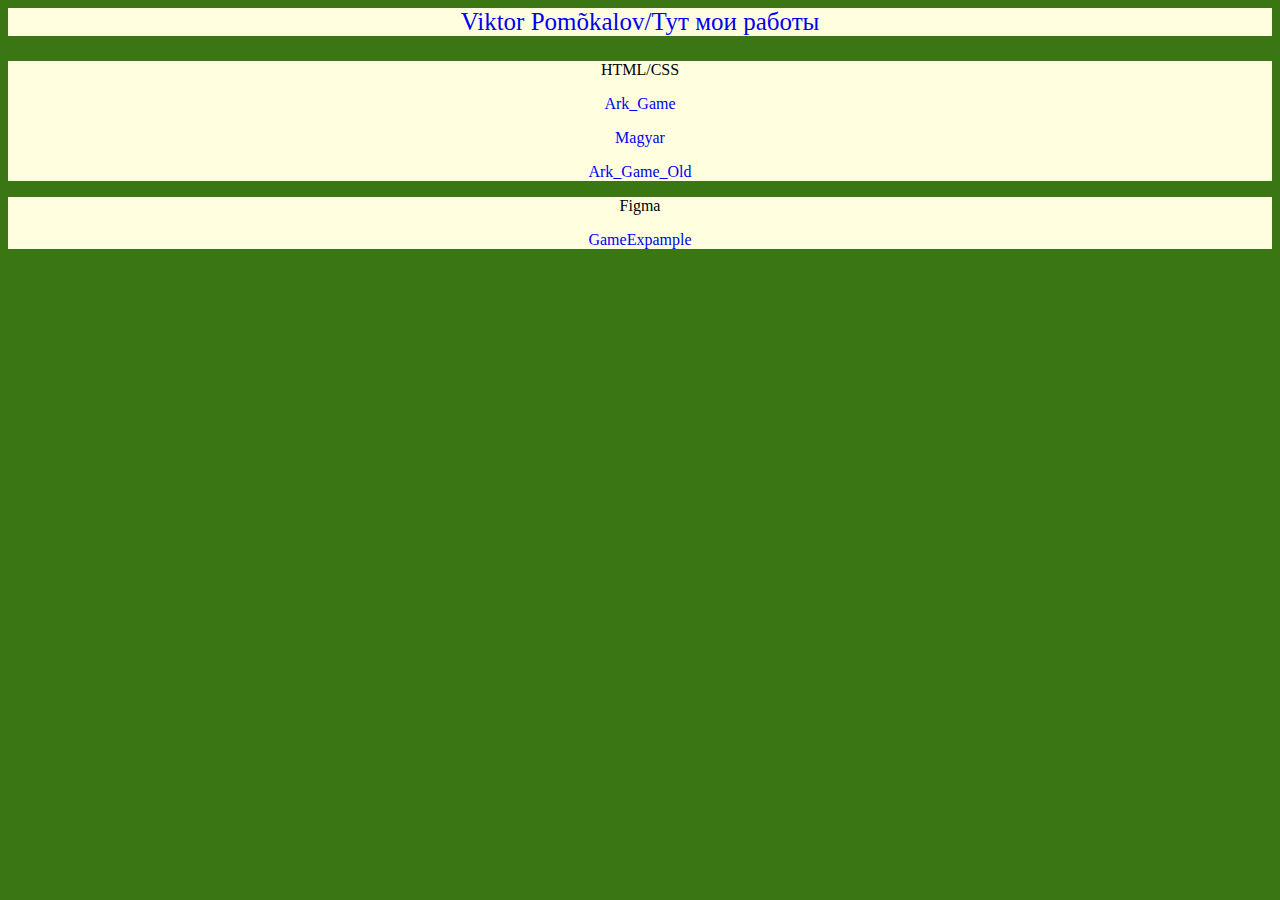
<file: index.html>
<html>
	<head>
		<meta charset="utf-8">
		<link rel="stylesheet" href="test.css">
		<style>
			body {
				background: #fff url(img/background.jpg);
			}
		</style>
	</head>
	<body>
		<div class="test1">
			<a href="#"><p>Viktor Pomõkalov/Тут мои работы</p></a>
		</div>
		<div class="test2">HTML/CSS
			<p><a href="works_HTML/Ark_Game_Updated/index.html" target="_blank">Ark_Game</a></p>
			<p><a href="works_HTML/MySite/index.html" target="_blank">Magyar</a></p>
			<p><a href="works_HTML/Canvas_Game/index.html" target="_blank">Ark_Game_Old</a></p>
		</div>
		<div class="test3">Figma
			<p><a href="https://www.figma.com/file/4fL82FCKaeko9okTUyUUwT/Viktor_Pom%C3%B5kalov_SPTVR19?node-id=0%3A1" target="_blank">GameExpample</a></p>
		</div>
	</body>

</html>
</file>
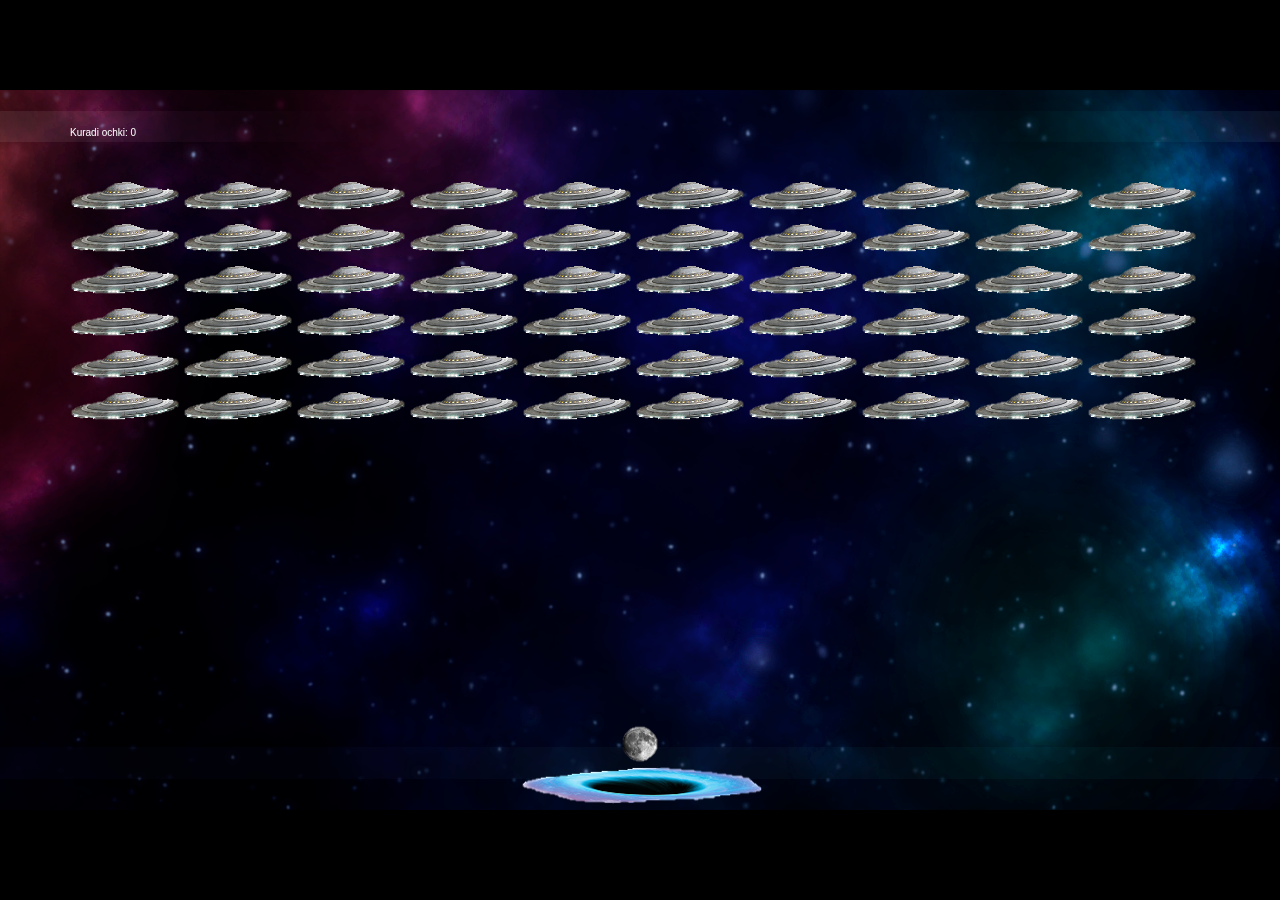
<file: works_HTML/Ark_Game_Updated/index.html>
<!DOCTYPE html>
<html>
<head>
<title>HTML5 Arcanoid</title>
<meta charset="utf-8">
<style>
body {
	background-color: #000;
	vertical-align: middle;
	margin: 0;
	padding: 0;
}
canvas {
	width: 100%;
		position:absolute;
		top:50%;
		left:50%;
		transform: translate(-50%, -50%);
		-o-transform: translate(-50%, -50%);
		-ms-transform: translate(-50%, -50%);
		-moz-transform: translate(-50%, -50%);
		-webkit-transform:	translate(-50%, -50%);
}
</style>
</head>
<body>
<canvas id="mycanvas"></canvas>
<script src="assets/scripts/game.js" type="text/javascript"></script>
<script src="assets/scripts/ball.js" type="text/javascript"></script>
<script src="assets/scripts/platform.js" type="text/javascript"></script>
</body>
</html>
</file>
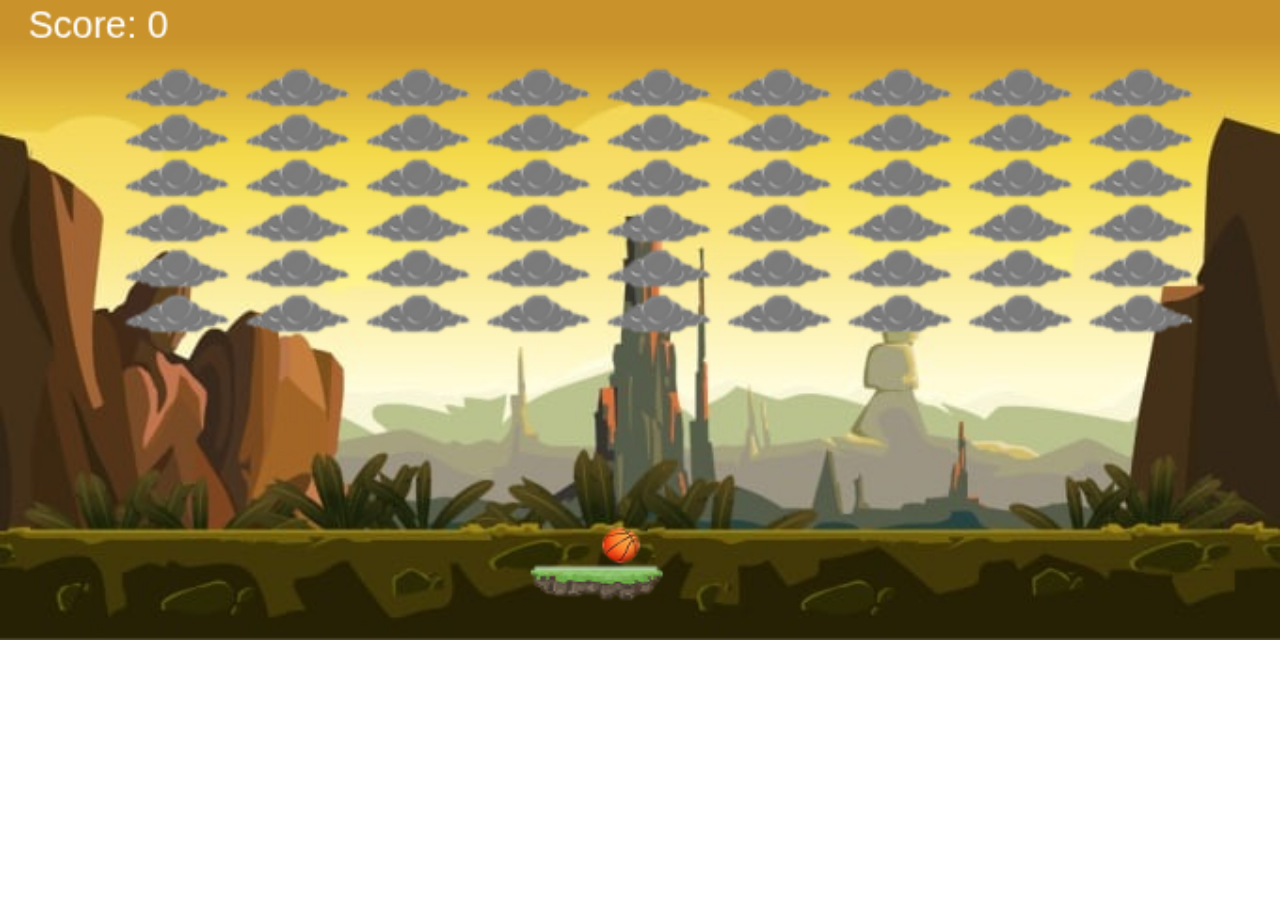
<file: works_HTML/Canvas_Game/index.html>
<!DOCTYPE html>
<html>
<head>
<title>HTML5 Arkanoid</title>
<style>
body {
	padding: 0;
	margin: 0;
}
canvas {
	width: 100%;
}
</style>
</head>
<body>
<canvas id="mycanvas" width="680" height="340" ></canvas>
<script src="game1.js" type="text/javascript"></script>
</body>
</html>
</file>
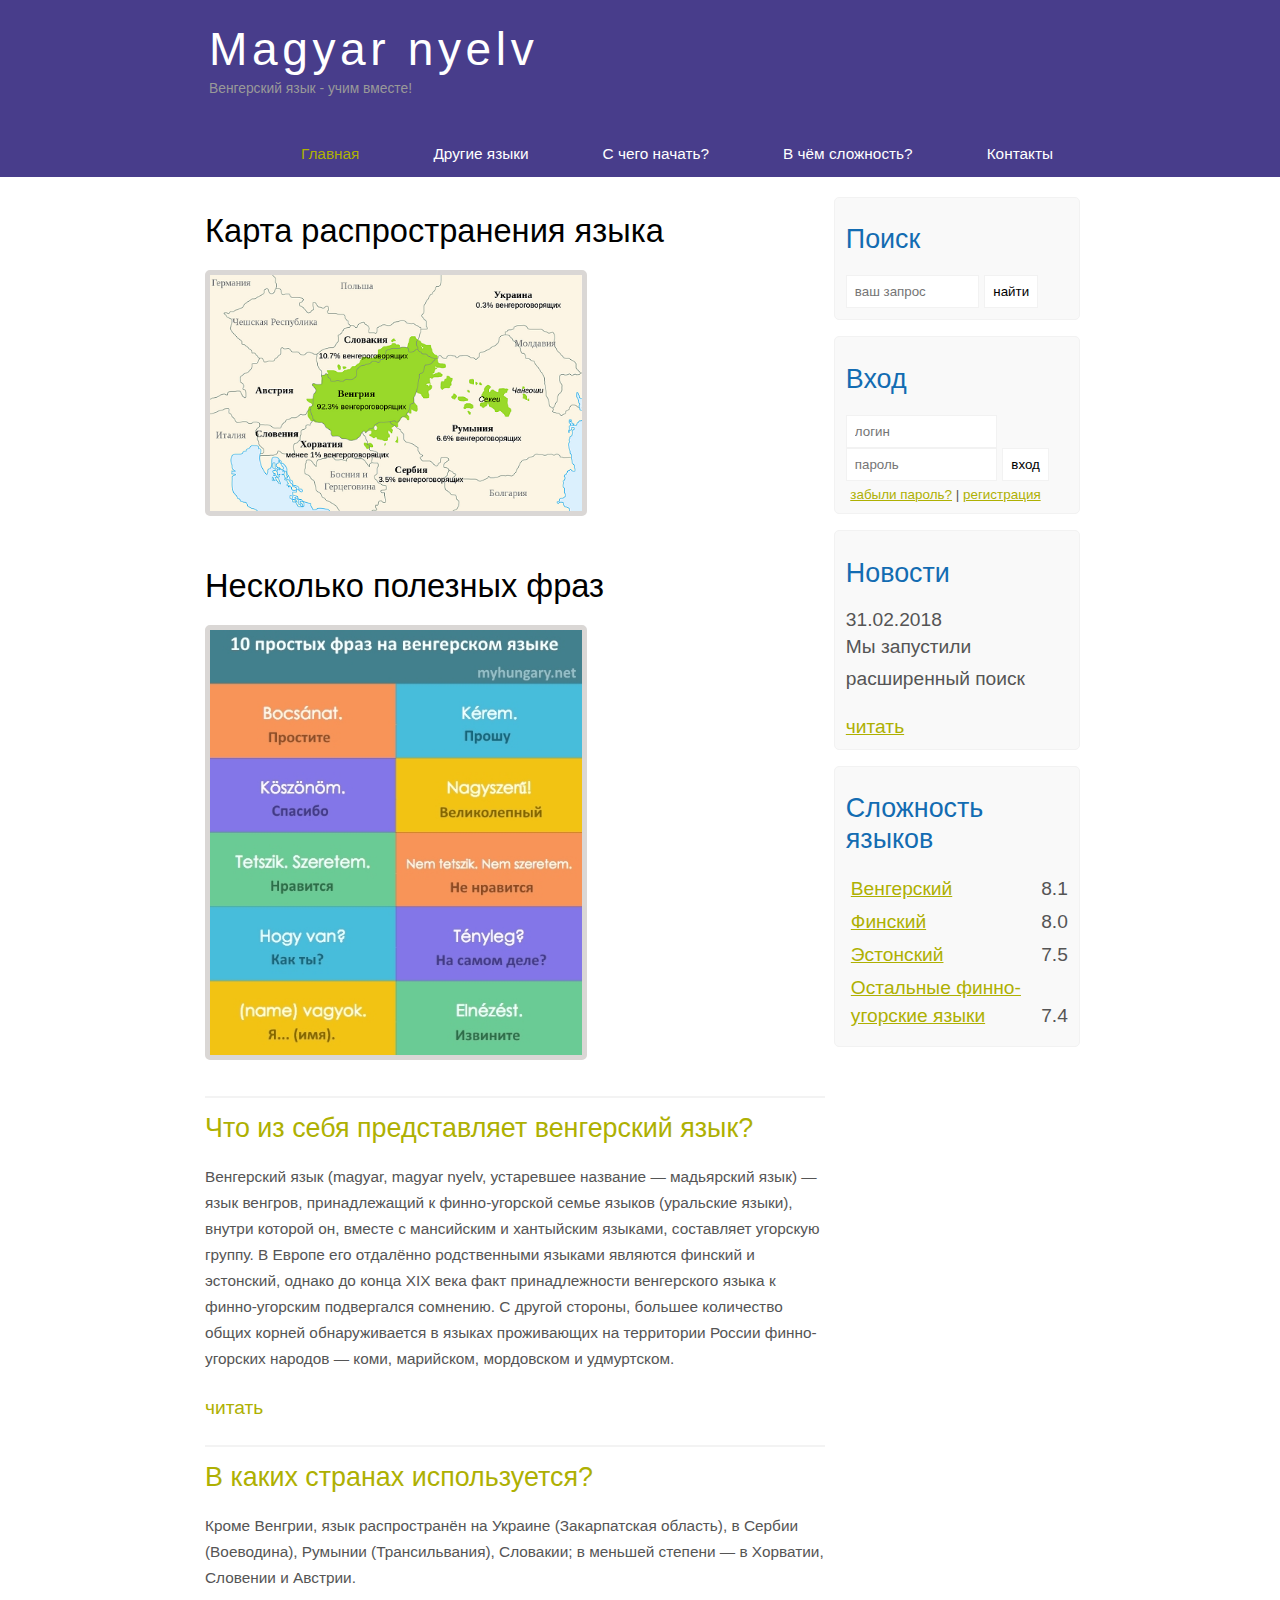
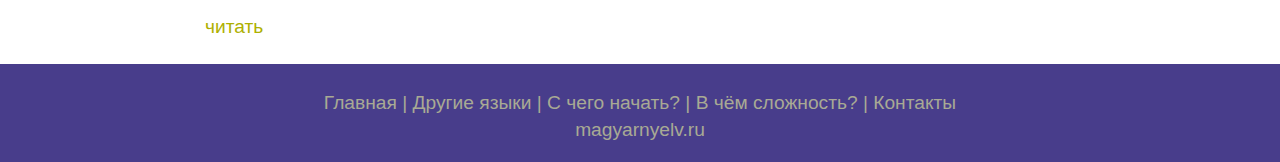
<file: works_HTML/MySite/index.html>
<!DOCTYPE html>
<html lang="en">
<head>
	<meta charset="UTF-8">
	<title>Главная страница</title>
	<meta name="description" content="КиноБаза - это портал о кино" />
	<meta name="keywords" content="фильмы, фильмы онлайн, hd" />
	<link rel="stylesheet" href="assets/css/style.css">
	<link rel="icon" href="assets/img/img.png" type="image/x-icon" />
</head>
<body>
	<main>
		<header>
			<div class="logo">
				<div class="logo_text">
					<h1><a href="index.html">Magyar nyelv</a></h1>
					<h2>Венгерский язык - учим вместе!</h2>
				</div>
			</div> 
			<nav class="menubar">
				<ul class="menu">
					<li class="selected"><a href="index.html">Главная</a></li>
					<li><a href="films.html">Другие языки</a></li>
					<li><a href="#">С чего начать?</a></li>
					<li><a href="rating.html">В чём сложность?</a></li>
					<li><a href="contact.html">Контакты</a></li>
				</ul>
			</nav>
		</header>
		<div class="site_content">
			<aside class="sidebar_container">
				<div class="sidebar">
					<h2>Поиск</h2>
					<form method="post" action="#" id="search_form">
						<input type="search" name="search_field" placeholder="ваш запрос" />
						<input type="submit" class="btn" value="найти" />
					</form>
				</div>
				<div class="sidebar">
					<h2>Вход</h2>
					<form method="post" action="#" id="login">
						<input type="text" name="login_field" placeholder="логин" />
						<input type="password" name="password_field" placeholder="пароль" />
						<input type="submit" class="btn" value="вход" />
						<div class="lables_passreg_text">
							<span><a href="#">забыли пароль?</a></span> | <span><a href="#">регистрация</a></span>
				</div>
			</form>
		</div>
				<div class="sidebar">
					<h2>Новости</h2>
					<span>31.02.2018</span>
					<p>Мы запустили расширенный поиск</p>
					<a href="#">читать</a>
				</div>
				<div class="sidebar">
						<h2>Сложность языков</h2>
					<ul>
						<li><a href="show.html">Венгерский</a><span class="rating_sidebar">8.1</span></li>
						<li><a href="show2.html">Финский</a><span class="rating_sidebar">8.0</span></li>
						<li><a href="show3.html">Эстонский</a><span class="rating_sidebar">7.5</span></li>
						<li><a href="show4.html">Остальные финно-угорские языки</a><span class="rating_sidebar">7.4</span></li>					
					</ul>
				</div>
			</aside>
			<content>

				<h1>Карта распространения языка</h1>
				<div class="films_block">
					<a href="show5.html"><img src="assets/img/hungarian.png"></a>
					<!-- 	<a href="show3.html"><img src="assets/img/1.png"></a>
						<a href="show.html"><img src="assets/img/2.png"></a>
						<a href="show4.html"><img src="assets/img/3.png"></a> -->
				</div>

				<h1>Несколько полезных фраз</h1>
				<div class="films_block">
					<a href="#"><img src="assets/img/phrases.png"></a>
<!-- 					<a href="#"><img src="assets/img/silicon.png"></a>
					<a href="#"><img src="assets/img/breakingbad.png"></a>
					<a href="#"><img src="assets/img/xfiles.png"></a> -->
				</div>
				<div class="posts">
					
					<hr>
					<h2><a href="#">Что из себя представляет венгерский язык?</a></h2>
					<div class="posts_content">
						<p>
							Венгерский язык (magyar, magyar nyelv, устаревшее название — мадьярский язык) — язык венгров, принадлежащий к финно-угорской семье языков (уральские языки), внутри которой он, вместе с мансийским и хантыйским языками, составляет угорскую группу. В Европе его отдалённо родственными языками являются финский и эстонский, однако до конца XIX века факт принадлежности венгерского языка к финно-угорским подвергался сомнению. С другой стороны, большее количество общих корней обнаруживается в языках проживающих на территории России финно-угорских народов — коми, марийском, мордовском и удмуртском.
						</p> 
					</div>
					<p><a href="#">читать</a></p>

					<hr>
					<h2><a href="#">В каких странах используется?</a></h2>
					<div class="posts_content">
						<p>
							Кроме Венгрии, язык распространён на Украине (Закарпатская область), в Сербии (Воеводина), Румынии (Трансильвания), Словакии; в меньшей степени — в Хорватии, Словении и Австрии.
						</p>
					</div>
					<p><a href="#">читать</a></p>
				</div>
			</content>
		</div>
		<footer>
			<nav>
				<a href="index.html">Главная</a> |
				<a href="films.html">Другие языки</a> |
				<a href="#">С чего начать?</a> |
				<a href="rating.html">В чём сложность?</a> |
				<a href="contact.html">Контакты</a>
			</nav>
			<p>magyarnyelv.ru</p>
		</footer>
	</main>
</body>
</html>
</file>
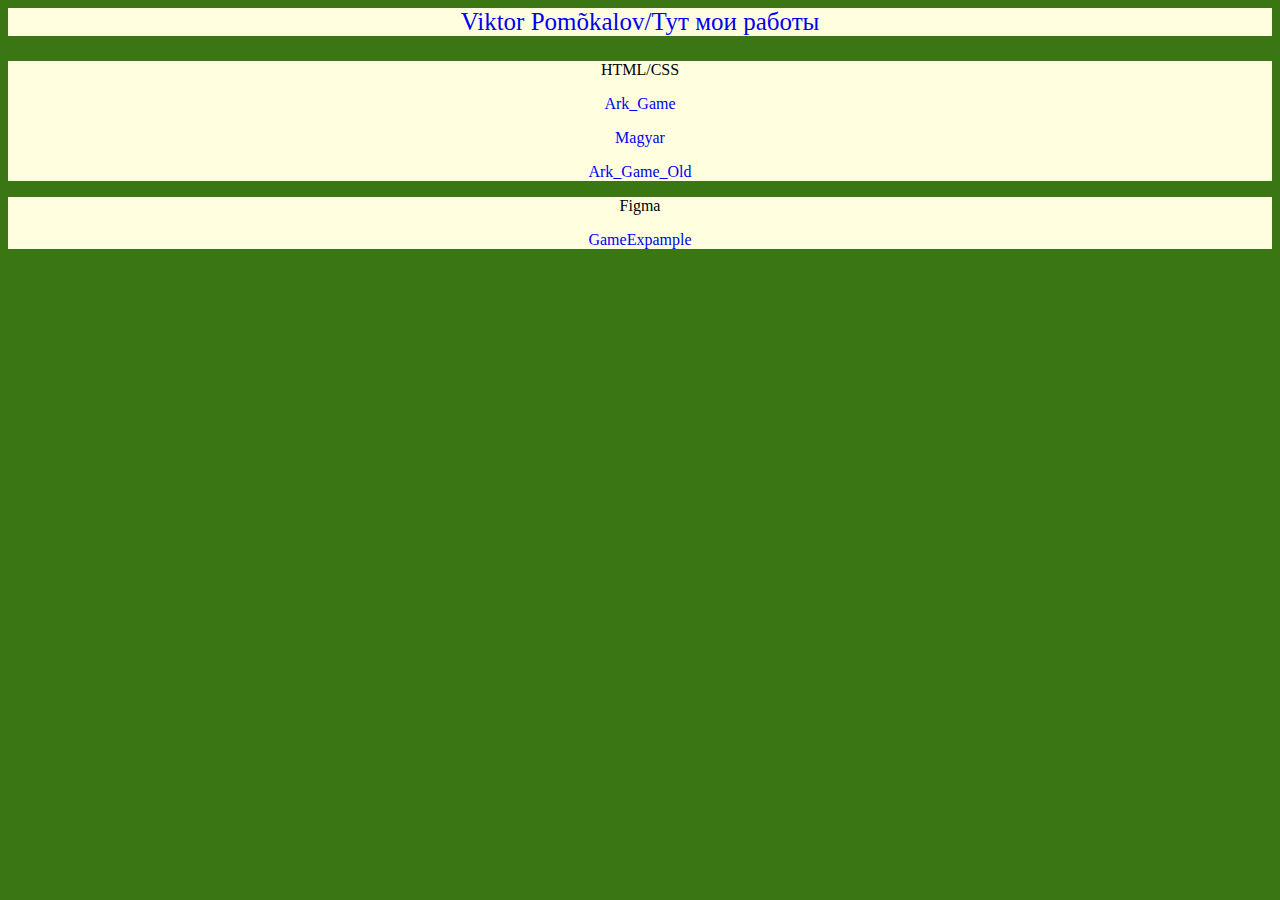
<file: test.html>
<html>
	<head>
		<meta charset="utf-8">
		<link rel="stylesheet" href="test.css">
		<style>
			body {
				background: #fff url(img/background.jpg);
			}
		</style>
	</head>
	<body>
		<div class="test1">
			<a href="#"><p>Viktor Pomõkalov/Тут мои работы</p></a>
		</div>
		<div class="test2">HTML/CSS
			<p><a href="file:///D:/SPTVR19%20Viktor_Pom%C3%B5kalov/HTML_CSS/Ark_Game_Updated/index.html" target="_blank">Ark_Game</a></p>
			<p><a href="file:///D:/SPTVR19%20Viktor_Pom%C3%B5kalov/HTML_CSS/MySite/index.html" target="_blank">Magyar</a></p>
			<p><a href="file:///D:/SPTVR19%20Viktor_Pom%C3%B5kalov/HTML_CSS/Canvas_Game/index.html" target="_blank">Ark_Game_Old</a></p>
		</div>
		<div class="test3">Figma
			<p><a href="https://www.figma.com/file/4fL82FCKaeko9okTUyUUwT/Viktor_Pom%C3%B5kalov_SPTVR19?node-id=0%3A1" target="_blank">GameExpample</a></p>
		</div>
	</body>

</html>
</file>
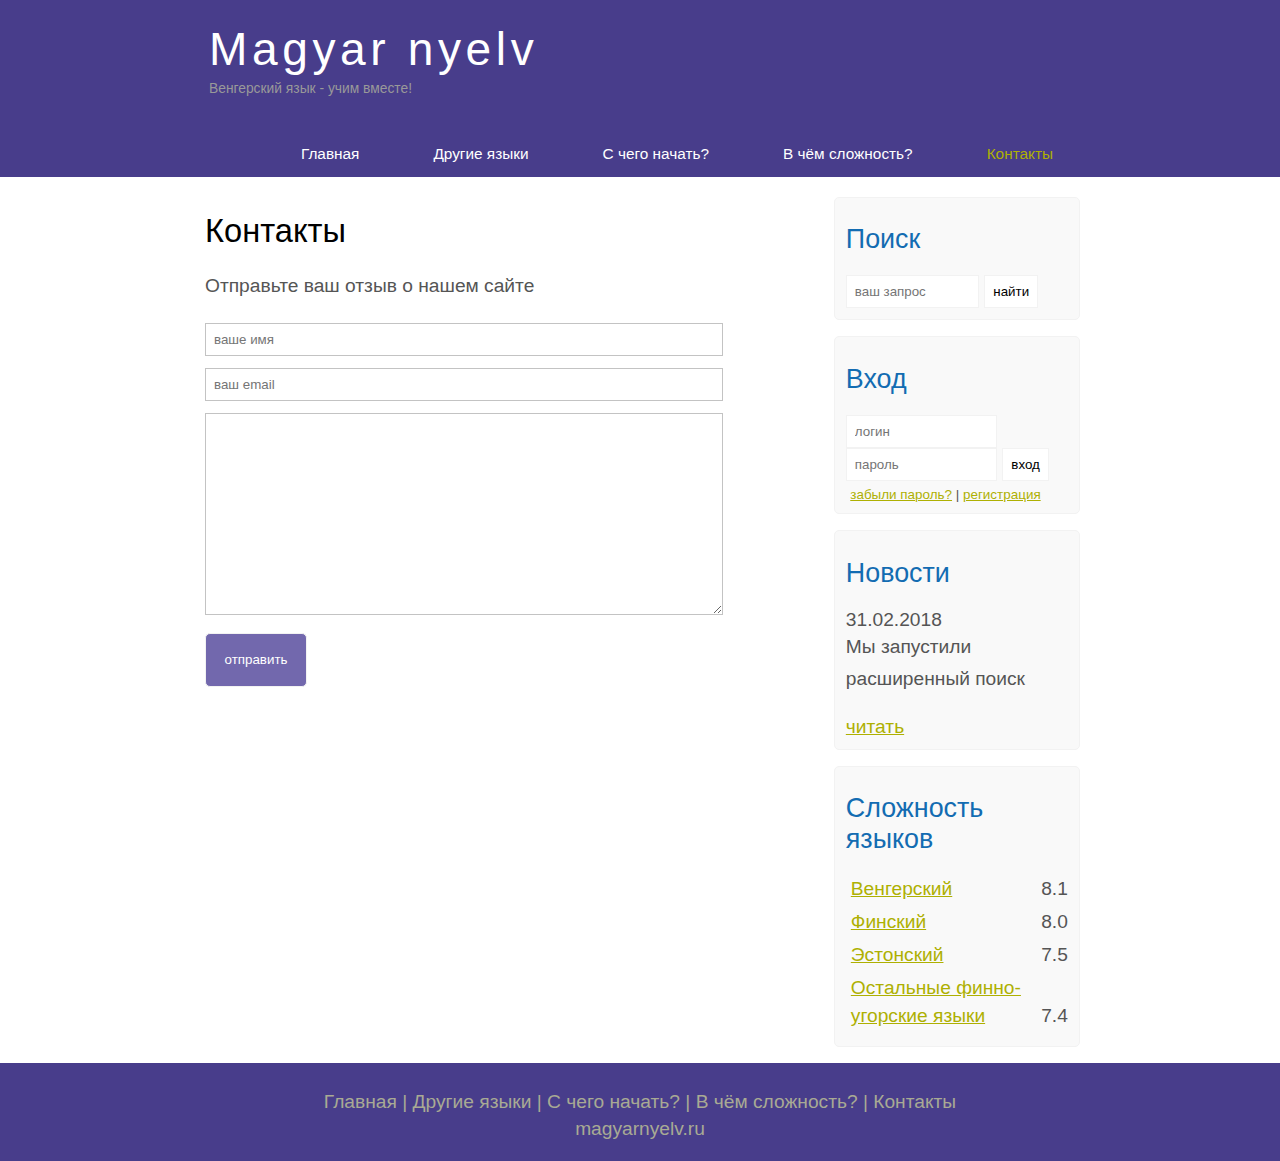
<file: works_HTML/MySite/contact.html>
<!DOCTYPE html>
<html lang="en">
<head>
	<meta charset="UTF-8">
	<title>Контакты</title>
	<meta name="description" content="Кинобаза - это портал о кино" />
	<meta name="keywords" content="фильмы, фильмы онлайн, hd" />
	<link rel="stylesheet" href="assets/css/style.css">
	<link rel="icon" href="assets/img/images.png" type="image/x-icon" />
</head>
<body>
	<main>
		<header>
			<div class="logo">
				<div class="logo_text">
					<h1><a href="index.html">Magyar nyelv</a></h1>
					<h2>Венгерский язык - учим вместе!</h2>
				</div>
			</div>

			<nav class="menubar">
				<ul class="menu">
					<li><a href="index.html">Главная</a></li>
					<li><a href="films.html">Другие языки</a></li>
					<li><a href="#">С чего начать?</a></li>
					<li><a href="rating.html">В чём сложность?</a></li>
					<li class="selected"><a href="contact.html">Контакты</a></li>
				</ul>
			</nav>
		</header>

		<div class="site_content">
			<aside class="sidebar_container">
				<div class="sidebar">
					<h2>Поиск</h2>
					<form method="post" action="#" id="search_form" >
						<input type="search" name="search_field" placeholder="ваш запрос" />
						<input type="submit" class="btn" value="найти" />
					</form>
				</div>
				<div class="sidebar">
					<h2>Вход</h2>
					<form method="post" action="#" id=login>
						<input type="text" name="login_field" placeholder="логин" />
						<input type="password" name="password_field" placeholder="пароль" />
						<input type="submit" class="btn" value="вход" />
						<div class="lables_passreg_text">
							<span><a href="#">забыли пароль?</a></span> | <span><a href="#">регистрация</a></span>
						</div>
					</form>
				</div>

				<div class="sidebar">
					<h2>Новости</h2>
					<span>31.02.2018</span>
					<p>Мы запустили расширенный поиск</p>
					<a href="#">читать</a>
				</div>

				<div class="sidebar">
						<h2>Сложность языков</h2>
					<ul>
						<li><a href="show.html">Венгерский</a><span class="rating_sidebar">8.1</span></li>
						<li><a href="show2.html">Финский</a><span class="rating_sidebar">8.0</span></li>
						<li><a href="show3.html">Эстонский</a><span class="rating_sidebar">7.5</span></li>
						<li><a href="show4.html">Остальные финно-угорские языки</a><span class="rating_sidebar">7.4</span></li>
					</ul>
				</div>
			</aside>

			<content>
				<h1>Контакты</h1>
				<p>Отправьте ваш отзыв о нашем сайте</p>
				<div class="send send_contact">
					<form method="post" action="#" id="contact">
						<input type="text" name="review_name" placeholder="ваше имя">
						<input type="text" name="review_email" placeholder="ваш email">
						<textarea name="review_text"></textarea>
						<input class="btn" type="submit" value="отправить">
					</form>
				</div>
			</content>
		</div>

		<footer>
			<nav>
				<a href="index.html">Главная</a> |
				<a href="films.html">Другие языки</a> |
				<a href="#">С чего начать?</a> |
				<a href="rating.html">В чём сложность?</a> |
				<a href="contact.html">Контакты</a>
			</nav>
			<p>magyarnyelv.ru</p>
		</footer>
	</main>
</body>
</html>
</file>
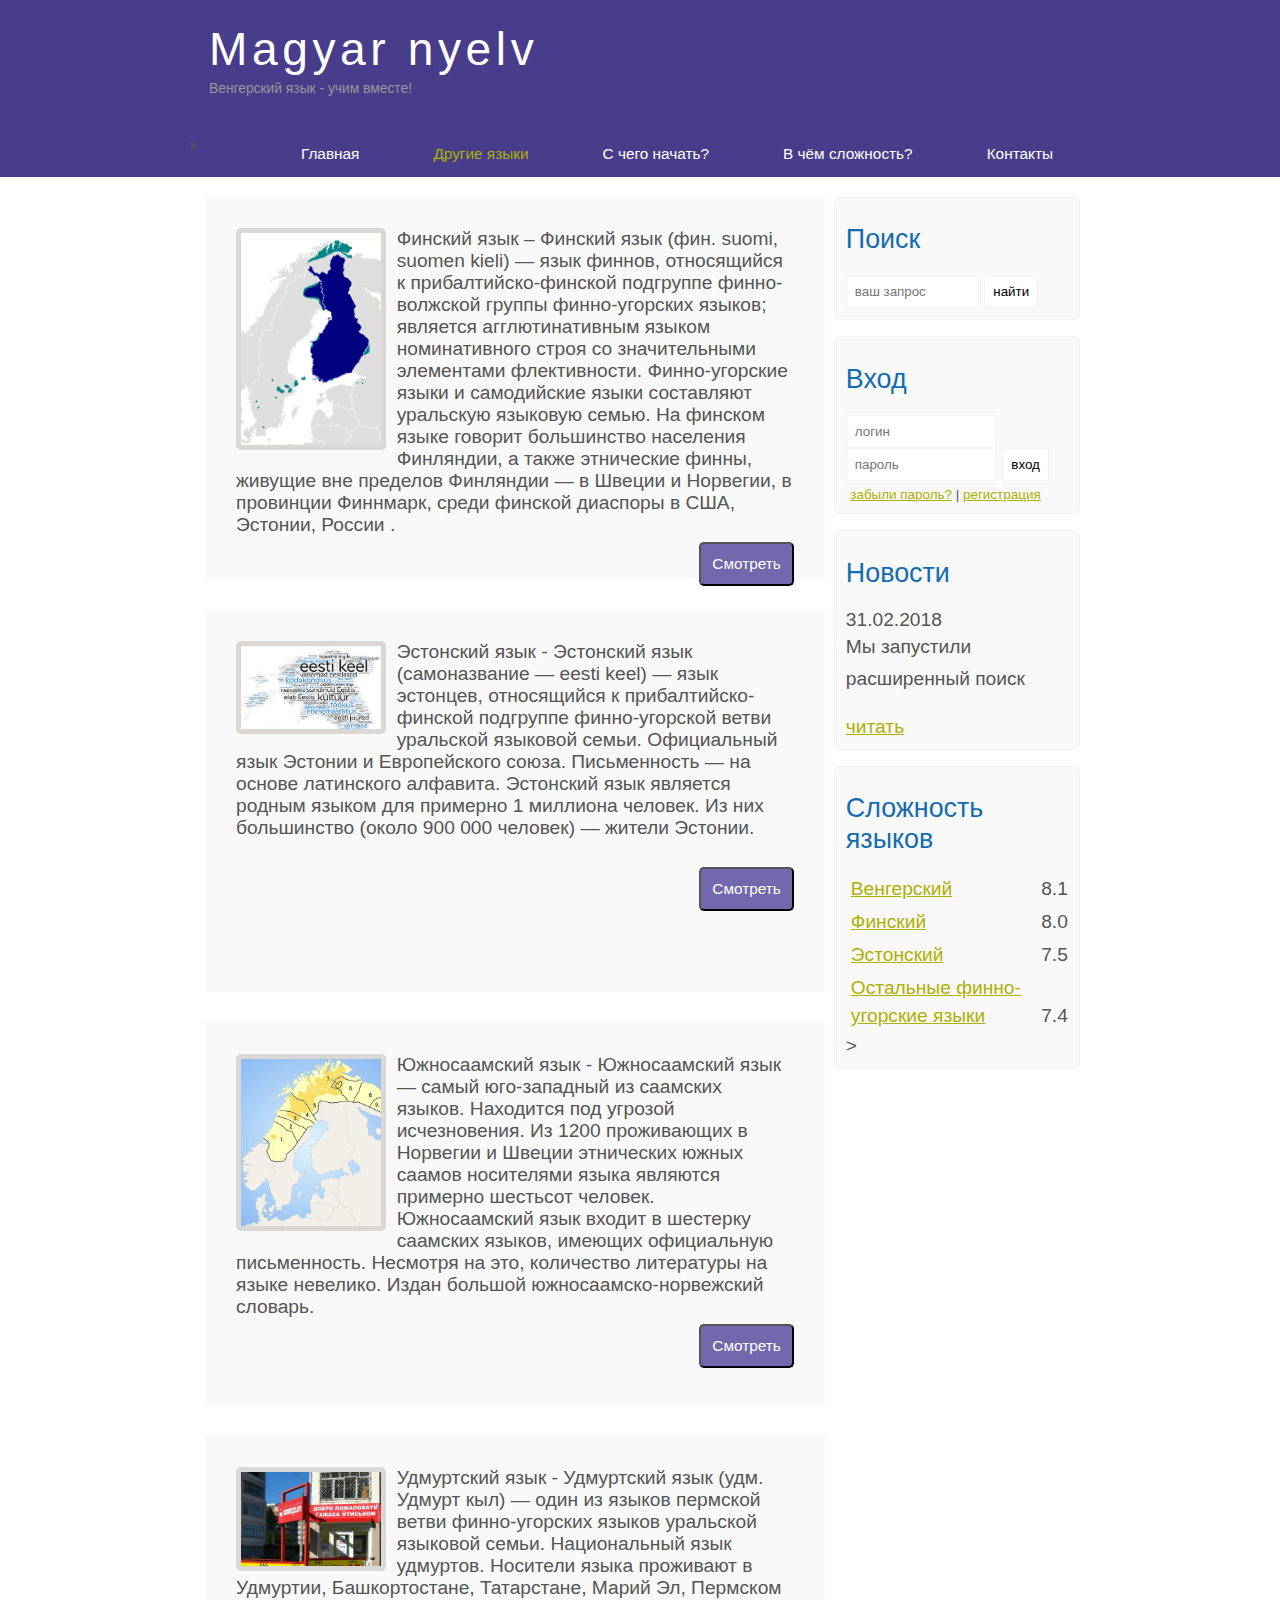
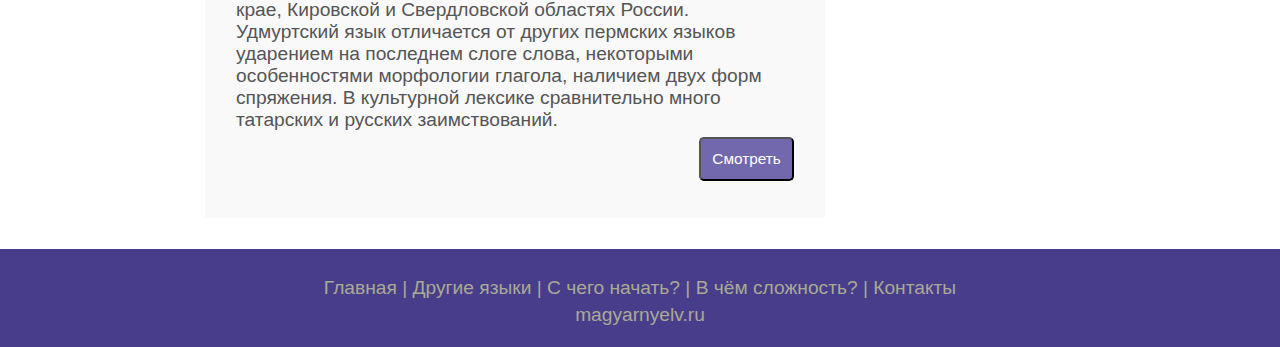
<file: works_HTML/MySite/films.html>
<!DOCTYPE html>
<html lang="en">
<head>
	<meta charset="UTF-8">
	<title>Другие языки</title>
	<meta name="description" content="Кинобаза - это портал о кино" />
	<meta name="keywords" content="фильмы, фильмы онлайн, hd" />
	<link rel="stylesheet" href="assets/css/style.css">
	<link rel="icon" href="assets/img/images.png" type="image/x-icon" />
</head>
<body>
	<main>
		<header>
			<div class="logo">
				<div class="logo_text">
					<h1><a href="index.html">Magyar nyelv</a></h1>
					<h2>Венгерский язык - учим вместе!</h2>
				</div>
			</div>

			<nav class="menubar">

				<ul class="menu">
					<li><a href="index.html">Главная</a></li>
					<li class="selected"><a href="films.html">Другие языки</a></li>
					<li><a href="#">С чего начать?</a></li>
					<li><a href="rating.html">В чём сложность?</a></li>
					<li><a href="contact.html">Контакты</a></li>
				</ul>x
			</nav>
		</header>

		<div class="site_content">

			<aside class="sidebar_container">

				<div class="sidebar">
					<h2>Поиск</h2>
					<form method="post" action="#" id="search_form" >
						<input type="search" name="search_field" placeholder="ваш запрос" />
						<input type="submit" class="btn" value="найти" />
					</form>
				</div>

				<div class="sidebar">
					<h2>Вход</h2>
					<form method="post" action="#" id=login>

						<input type="text" name="login_field" placeholder="логин" />
						<input type="password" name="password_field" placeholder="пароль" />
						<input type="submit" class="btn" value="вход" />
						<div class="lables_passreg_text">
							<span><a href="#">забыли пароль?</a></span> | <span><a href="#">регистрация</a></span>
						</div>

					</form>
				</div>

				<div class="sidebar">
					<h2>Новости</h2>
					<span>31.02.2018</span>
					<p>Мы запустили расширенный поиск</p>
					<a href="#">читать</a>
				</div>

				<div class="sidebar">
						<h2>Сложность языков</h2>
					<ul>
						<li><a href="show.html">Венгерский</a><span class="rating_sidebar">8.1</span></li>
						<li><a href="show2.html">Финский</a><span class="rating_sidebar">8.0</span></li>
						<li><a href="show3.html">Эстонский</a><span class="rating_sidebar">7.5</span></li>
						<li><a href="show4.html">Остальные финно-угорские языки</a><span class="rating_sidebar">7.4</span></li>>
					</ul>
				</div>
			</aside>

			<content>

				<article class="info_film">
					<img src="assets/img/soome.png">
					Финский язык – Финский язык (фин. suomi, suomen kieli) — язык финнов, относящийся к прибалтийско-финской подгруппе финно-волжской группы финно-угорских языков; является агглютинативным языком номинативного строя со значительными элементами флективности. Финно-угорские языки и самодийские языки составляют уральскую языковую семью. На финском языке говорит большинство населения Финляндии, а также этнические финны, живущие вне пределов Финляндии — в Швеции и Норвегии, в провинции Финнмарк, среди финской диаспоры в США, Эстонии, России .
					<button><a href="show.html">Смотреть</a></button>
				</article>

				<article class="info_film">
					<img src="assets/img/est.png">
					Эстонский язык - Эстонский язык (самоназвание — eesti keel) — язык эстонцев, относящийся к прибалтийско-финской подгруппе финно-угорской ветви уральской языковой семьи. Официальный язык Эстонии и Европейского союза. Письменность — на основе латинского алфавита. Эстонский язык является родным языком для примерно 1 миллиона человек. Из них большинство (около 900 000 человек) — жители Эстонии.
					<button><a href="show3.html">Смотреть</a></button>
				</article>

				<article class="info_film">
					<img src="assets/img/saami.png">
					Южносаамский язык - Южносаамский язык — самый юго-западный из саамских языков. Находится под угрозой исчезновения. Из 1200 проживающих в Норвегии и Швеции этнических южных саамов носителями языка являются примерно шестьсот человек. Южносаамский язык входит в шестерку саамских языков, имеющих официальную письменность. Несмотря на это, количество литературы на языке невелико. Издан большой южносаамско-норвежский словарь.
					<button><a href="show2.html">Смотреть</a></button>
				</article>

				<article class="info_film">
					<img src="assets/img/udmurt.png">
					Удмуртский язык - Удмуртский язык (удм. Удмурт кыл) — один из языков пермской ветви финно-угорских языков уральской языковой семьи. Национальный язык удмуртов. Носители языка проживают в Удмуртии, Башкортостане, Татарстане, Марий Эл, Пермском крае, Кировской и Свердловской областях России. Удмуртский язык отличается от других пермских языков ударением на последнем слоге слова, некоторыми особенностями морфологии глагола, наличием двух форм спряжения. В культурной лексике сравнительно много татарских и русских заимствований.
					<button><a href="show4.html">Смотреть</a></button>
				</article>

			</content>

		</div>

	<footer>
			<nav>
				<a href="index.html">Главная</a> |
				<a href="films.html">Другие языки</a> |
				<a href="#">С чего начать?</a> |
				<a href="rating.html">В чём сложность?</a> |
				<a href="contact.html">Контакты</a>
			</nav>
			<p>magyarnyelv.ru</p>
		</footer>
</body>
</html>
</file>
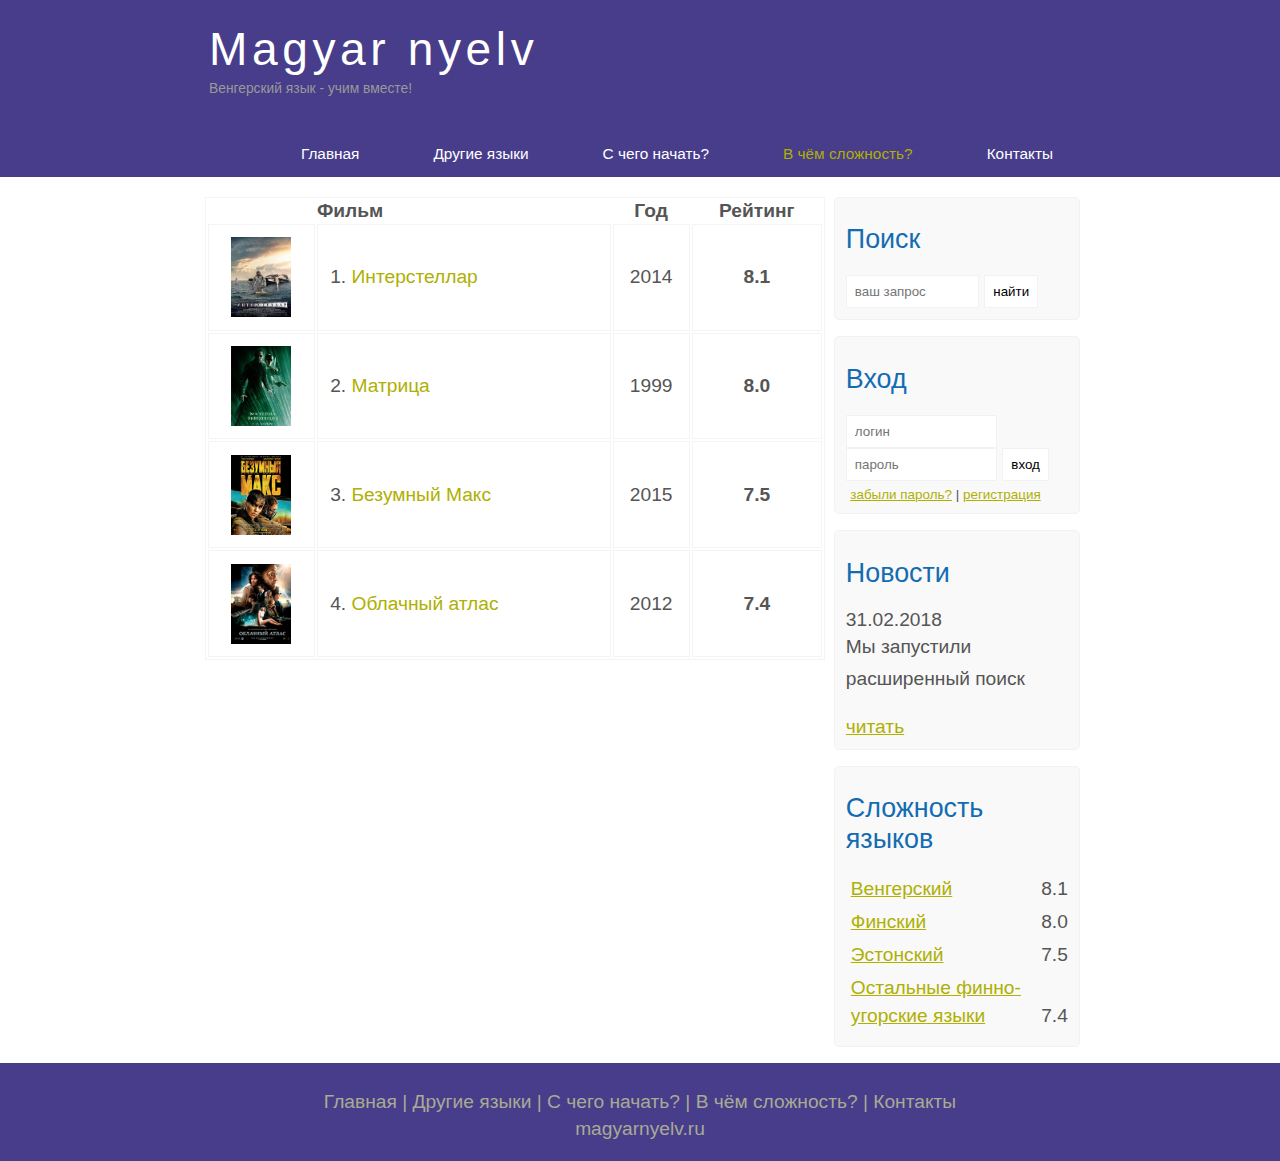
<file: works_HTML/MySite/rating.html>
<!DOCTYPE html>
<html lang="en">
<head>
	<meta charset="UTF-8">
	<title>В чем сложность?</title>
	<meta name="description" content="Кинобаза - это портал о кино" />
	<meta name="keywords" content="фильмы, фильмы онлайн, hd" />
	<link rel="stylesheet" href="assets/css/style.css">
	<link rel="icon" href="assets/img/images.png" type="image/x-icon" />
</head>
<body>
	<main>
		<header>
			<div class="logo">
				<div class="logo_text">
					<h1><a href="index.html">Magyar nyelv</a></h1>
					<h2>Венгерский язык - учим вместе!</h2>
				</div>
			</div>

			<nav class="menubar">
				<ul class="menu">
					<li><a href="index.html">Главная</a></li>
					<li><a href="films.html">Другие языки</a></li>
					<li><a href="#">С чего начать?</a></li>
					<li class="selected"><a href="rating.html">В чём сложность?</a></li>
					<li><a href="contact.html">Контакты</a></li>
				</ul>
			</nav>
		</header>

		<div class="site_content">
			<aside class="sidebar_container">
				<div class="sidebar">
					<h2>Поиск</h2>
					<form method="post" action="#" id="search_form" >
						<input type="search" name="search_field" placeholder="ваш запрос" />
						<input type="submit" class="btn" value="найти" />
					</form>
				</div>

				<div class="sidebar">
					<h2>Вход</h2>
					<form method="post" action="#" id=login>
						<input type="text" name="login_field" placeholder="логин" />
						<input type="password" name="password_field" placeholder="пароль" />
						<input type="submit" class="btn" value="вход" />
						<div class="lables_passreg_text">
							<span><a href="#">забыли пароль?</a></span> | <span><a href="#">регистрация</a></span>
						</div>
					</form>
				</div>

				<div class="sidebar">
					<h2>Новости</h2>
					<span>31.02.2018</span>
					<p>Мы запустили расширенный поиск</p>
					<a href="#">читать</a>
				</div>

				<div class="sidebar">
						<h2>Сложность языков</h2>
					<ul>
						<li><a href="show.html">Венгерский</a><span class="rating_sidebar">8.1</span></li>
						<li><a href="show2.html">Финский</a><span class="rating_sidebar">8.0</span></li>
						<li><a href="show3.html">Эстонский</a><span class="rating_sidebar">7.5</span></li>
						<li><a href="show4.html">Остальные финно-угорские языки</a><span class="rating_sidebar">7.4</span></li>
					</ul>
				</div>
			</aside>

			<content>
				<table>
					<tr>
						<th></th>
						<th>Фильм</th>
						<th class="center">Год</th>
						<th class="center">Рейтинг</th>
					</tr>
					<tr>
						<td class="center"><img src="assets/img/inter.png"></td>
						<td>1. <a href="show.html">Интерстеллар</a></td>
						<td class="center">2014</td>
						<td class="center rating">8.1</td>
					</tr>
					<tr>
						<td class="center"><img src="assets/img/matrix.png"></td>
						<td>2. <a href="show2.html">Матрица</a></td>
						<td class="center">1999</td>
						<td class="rating center">8.0</td>
					</tr>
					<tr>
						<td class="center"><img src="assets/img/max.png"></td>
						<td>3. <a href="show3.html">Безумный Макс</a></td>
						<td class="center">2015</td>
						<td class="rating center">7.5</td>
					</tr>
					<tr>
						<td class="center"><img src="assets/img/cloud.png"></td>
						<td>4. <a href="show4.html">Облачный атлас</a></td>
						<td class="center">2012</td>
						<td class="rating center">7.4</td>
					</tr>
				</table>
			</content>
		</div>

		<footer>
			<nav>
				<a href="index.html">Главная</a> |
				<a href="films.html">Другие языки</a> |
				<a href="#">С чего начать?</a> |
				<a href="rating.html">В чём сложность?</a> |
				<a href="contact.html">Контакты</a>
			</nav>
			<p>magyarnyelv.ru</p>
		</footer>
	</main>
</body>
</html>
</file>
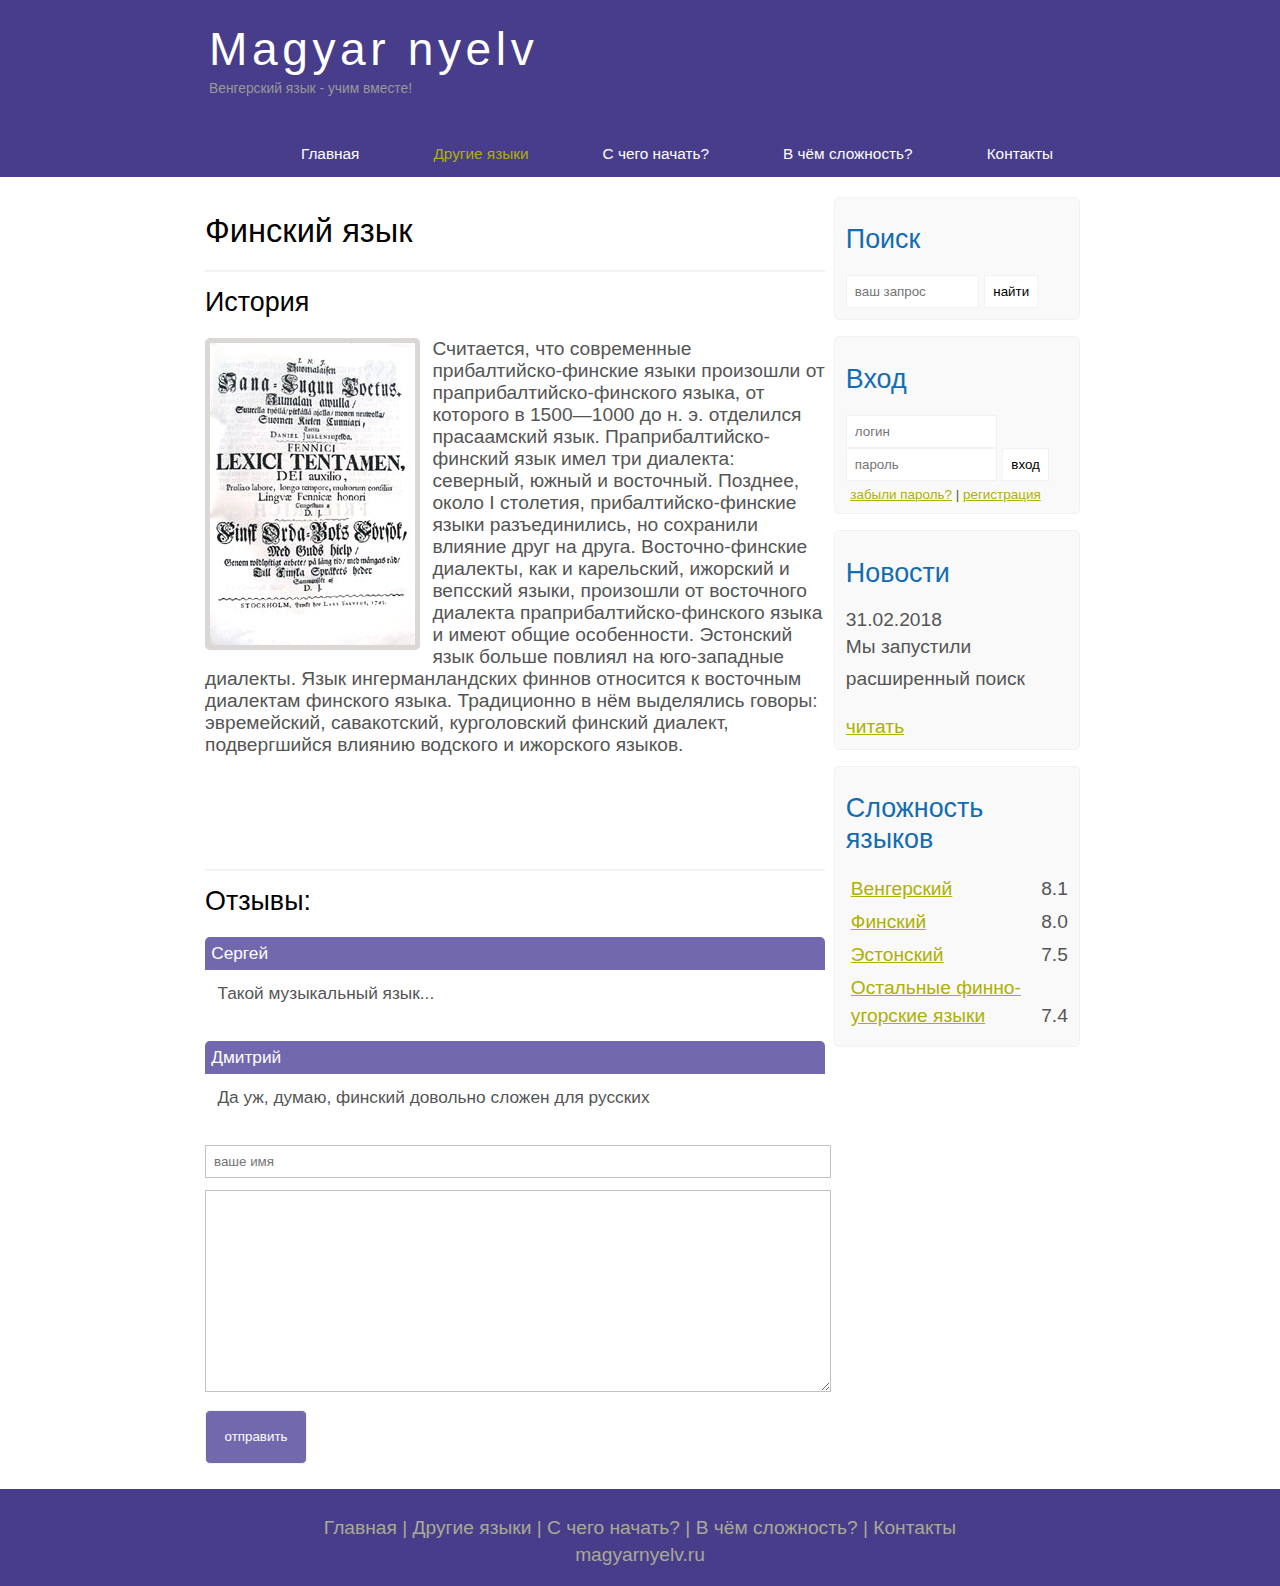
<file: works_HTML/MySite/show.html>
<!DOCTYPE html>
<html lang="en">
<head>
	<meta charset="UTF-8">
	<title>Финский язык</title>
	<meta name="description" content="Magyarnyelv - это портал о изучении венгерского" />
	<meta name="keywords" content="фильмы, фильмы онлайн, hd" />
	<link rel="stylesheet" href="assets/css/style.css">
	<link rel="icon" href="assets/img/images.png" type="image/x-icon" />
</head>
<body>
	<main>
		<header>
			<div class="logo">
				<div class="logo_text">
					<h1><a href="index.html">Magyar nyelv</a></h1>
					<h2>Венгерский язык - учим вместе!</h2>
				</div>
			</div>

			<nav class="menubar">
				<ul class="menu">
					<li><a href="index.html">Главная</a></li>
					<li class="selected"><a href="films.html">Другие языки</a></li>
					<li><a href="#">С чего начать?</a></li>
					<li><a href="rating.html">В чём сложность?</a></li>
					<li><a href="contact.html">Контакты</a></li>
				</ul>
			</nav>
		</header>

		<div class="site_content">
			<aside class="sidebar_container">
				<div class="sidebar">
					<h2>Поиск</h2>
					<form method="post" action="#" id="search_form" >
						<input type="search" name="search_field" placeholder="ваш запрос" />
						<input type="submit" class="btn" value="найти" />
					</form>
				</div>
				<div class="sidebar">
					<h2>Вход</h2>
					<form method="post" action="#" id=login>
						<input type="text" name="login_field" placeholder="логин" />
						<input type="password" name="password_field" placeholder="пароль" />
						<input type="submit" class="btn" value="вход" />
						<div class="lables_passreg_text">
							<span><a href="#">забыли пароль?</a></span> | <span><a href="#">регистрация</a></span>
						</div>
					</form>
				</div>

				<div class="sidebar">
					<h2>Новости</h2>
					<span>31.02.2018</span>
					<p>Мы запустили расширенный поиск</p>
					<a href="#">читать</a>
				</div>

				<div class="sidebar">
					<h2>Сложность языков</h2>
					<ul>
						<li><a href="show.html">Венгерский</a><span class="rating_sidebar">8.1</span></li>
						<li><a href="show2.html">Финский</a><span class="rating_sidebar">8.0</span></li>
						<li><a href="show3.html">Эстонский</a><span class="rating_sidebar">7.5</span></li>
						<li><a href="show4.html">Остальные финно-угорские языки</a><span class="rating_sidebar">7.4</span></li>
					</ul>
				</div>
			</aside>

			<content>
				<h1>Финский язык</h1>

<!-- 				<iframe width="560" height="315" src="https://www.youtube.com/embed/R5KHoE_8dgo?showinfo=0" frameborder="0" allowfullscreen></iframe> -->

<!-- 				<div class="info_film_page">
					<span class="label">рейтинг: </span><span class="value">8.1 / 10</span>
					<span class="label">год: </span><span class="value">2014</span>
					<span class="label">режиссёр: </span><span class="value">Кристофер Нолан</span>
				</div> -->
				<hr>
				<h2>История</h2>
				<article class="descriptions_film">
					<img src="assets/img/fin_history.png">
						Считается, что современные прибалтийско-финские языки произошли от праприбалтийско-финского языка, от которого в 1500—1000 до н. э. отделился прасаамский язык. Праприбалтийско-финский язык имел три диалекта: северный, южный и восточный. Позднее, около I столетия, прибалтийско-финские языки разъединились, но сохранили влияние друг на друга. Восточно-финские диалекты, как и карельский, ижорский и вепсский языки, произошли от восточного диалекта праприбалтийско-финского языка и имеют общие особенности. Эстонский язык больше повлиял на юго-западные диалекты. Язык ингерманландских финнов относится к восточным диалектам финского языка. Традиционно в нём выделялись говоры: эвремейский, савакотский, курголовский финский диалект, подвергшийся влиянию водского и ижорского языков.
				</article>

				<hr>
				<h2>Отзывы:</h2>

				<div class="reviews">
					<div class="review_name">
						Сергей
					</div>
					<div class="review_text">
						Такой музыкальный язык...
					</div>
				</div>

				<div class="reviews">
					<div class="review_name">
						Дмитрий
					</div>
					<div class="review_text">
						Да уж, думаю, финский довольно сложен для русских
					</div>
				</div>

				<div class="send">
					<form method="post" action="#" id="review">
						<input type="text" name="review_name" placeholder="ваше имя">
						<textarea name="review_text"></textarea>
						<input class="btn" type="submit" value="отправить">
					</form>
				</div>
			</content>
		</div>

		<footer>
			<nav>
				<a href="index.html">Главная</a> |
				<a href="films.html">Другие языки</a> |
				<a href="#">С чего начать?</a> |
				<a href="rating.html">В чём сложность?</a> |
				<a href="contact.html">Контакты</a>
			</nav>
			<p>magyarnyelv.ru</p>
		</footer>
	</main>

</body>
</html>
</file>
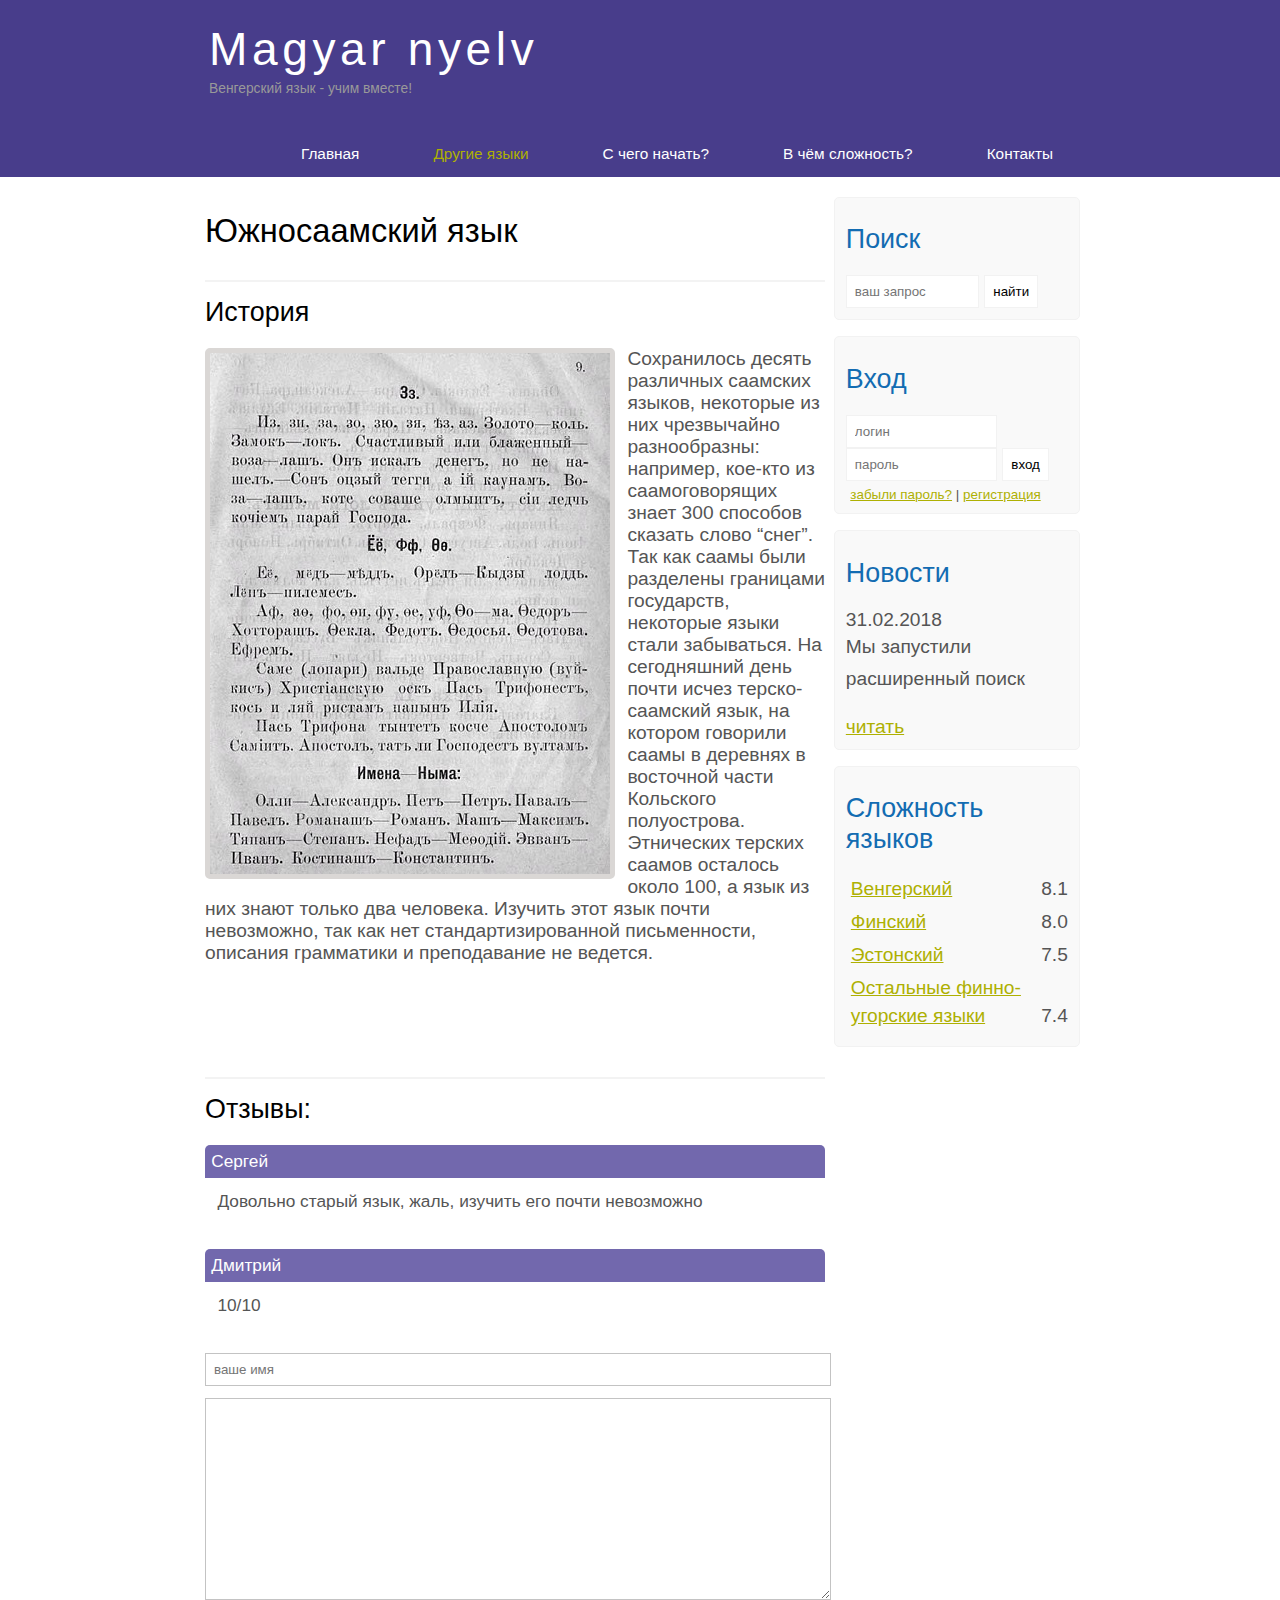
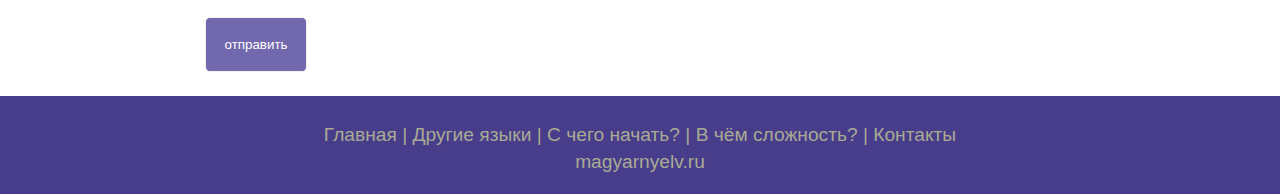
<file: works_HTML/MySite/show2.html>
<!DOCTYPE html>
<html lang="en">
<head>
	<meta charset="UTF-8">
	<title>Южносаамский язык</title>
	<meta name="description" content="Magyarnyelv - это портал о изучении венгерского" />
	<meta name="keywords" content="фильмы, фильмы онлайн, hd" />
	<link rel="stylesheet" href="assets/css/style.css">
	<link rel="icon" href="assets/img/images.png" type="image/x-icon" />
</head>
<body>
	<main>
		<header>
			<div class="logo">
				<div class="logo_text">
					<h1><a href="index.html">Magyar nyelv</a></h1>
					<h2>Венгерский язык - учим вместе!</h2>
				</div>
			</div>

			<nav class="menubar">
				<ul class="menu">
					<li><a href="index.html">Главная</a></li>
					<li class="selected"><a href="films.html">Другие языки</a></li>
					<li><a href="#">С чего начать?</a></li>
					<li><a href="rating.html">В чём сложность?</a></li>
					<li><a href="contact.html">Контакты</a></li>
				</ul>
			</nav>
		</header>

		<div class="site_content">
			<aside class="sidebar_container">
				<div class="sidebar">
					<h2>Поиск</h2>
					<form method="post" action="#" id="search_form" >
						<input type="search" name="search_field" placeholder="ваш запрос" />
						<input type="submit" class="btn" value="найти" />
					</form>
				</div>
				<div class="sidebar">
					<h2>Вход</h2>
					<form method="post" action="#" id=login>
						<input type="text" name="login_field" placeholder="логин" />
						<input type="password" name="password_field" placeholder="пароль" />
						<input type="submit" class="btn" value="вход" />
						<div class="lables_passreg_text">
							<span><a href="#">забыли пароль?</a></span> | <span><a href="#">регистрация</a></span>
						</div>
					</form>
				</div>

				<div class="sidebar">
					<h2>Новости</h2>
					<span>31.02.2018</span>
					<p>Мы запустили расширенный поиск</p>
					<a href="#">читать</a>
				</div>

				<div class="sidebar">
					<h2>Сложность языков</h2>
					<ul>
						<li><a href="show.html">Венгерский</a><span class="rating_sidebar">8.1</span></li>
						<li><a href="show2.html">Финский</a><span class="rating_sidebar">8.0</span></li>
						<li><a href="show3.html">Эстонский</a><span class="rating_sidebar">7.5</span></li>
						<li><a href="show4.html">Остальные финно-угорские языки</a><span class="rating_sidebar">7.4</span></li>
					</ul>
				</div>
			</aside>

			<content>
				<h1>Южносаамский язык</h1>


				<div class="info_film_page">
<!-- 					<span class="label">рейтинг: </span><span class="value">8.1 / 10</span>
					<span class="label">год: </span><span class="value">2014</span>
					<span class="label">режиссёр: </span><span class="value">Кристофер Нолан</span> -->
				</div>
				<hr>
				<h2>История</h2>
				<article class="descriptions_film">
					<img src="assets/img/saam_history.png">
						Сохранилось десять различных саамских языков, некоторые из них чрезвычайно разнообразны: например, кое-кто из саамоговорящих знает 300 способов сказать слово “снег”. Так как саамы были разделены границами государств, некоторые языки стали забываться. На сегодняшний день почти исчез терско-саамский язык, на котором говорили саамы в деревнях в восточной части Кольского полуострова. Этнических терских саамов осталось около 100, а язык из них знают только два человека. Изучить этот язык почти невозможно, так как нет стандартизированной письменности, описания грамматики и преподавание не ведется. 
				</article>

				<hr>
				<h2>Отзывы:</h2>

				<div class="reviews">
					<div class="review_name">
						Сергей
					</div>
					<div class="review_text">
						Довольно старый язык, жаль, изучить его почти невозможно
					</div>
				</div>

				<div class="reviews">
					<div class="review_name">
						Дмитрий
					</div>
					<div class="review_text">
						10/10
					</div>
				</div>

				<div class="send">
					<form method="post" action="#" id="review">
						<input type="text" name="review_name" placeholder="ваше имя">
						<textarea name="review_text"></textarea>
						<input class="btn" type="submit" value="отправить">
					</form>
				</div>
			</content>
		</div>

		<footer>
			<nav>
				<a href="index.html">Главная</a> |
				<a href="films.html">Другие языки</a> |
				<a href="#">С чего начать?</a> |
				<a href="rating.html">В чём сложность?</a> |
				<a href="contact.html">Контакты</a>
			</nav>
			<p>magyarnyelv.ru</p>
		</footer>
	</main>

</body>
</html>
</file>
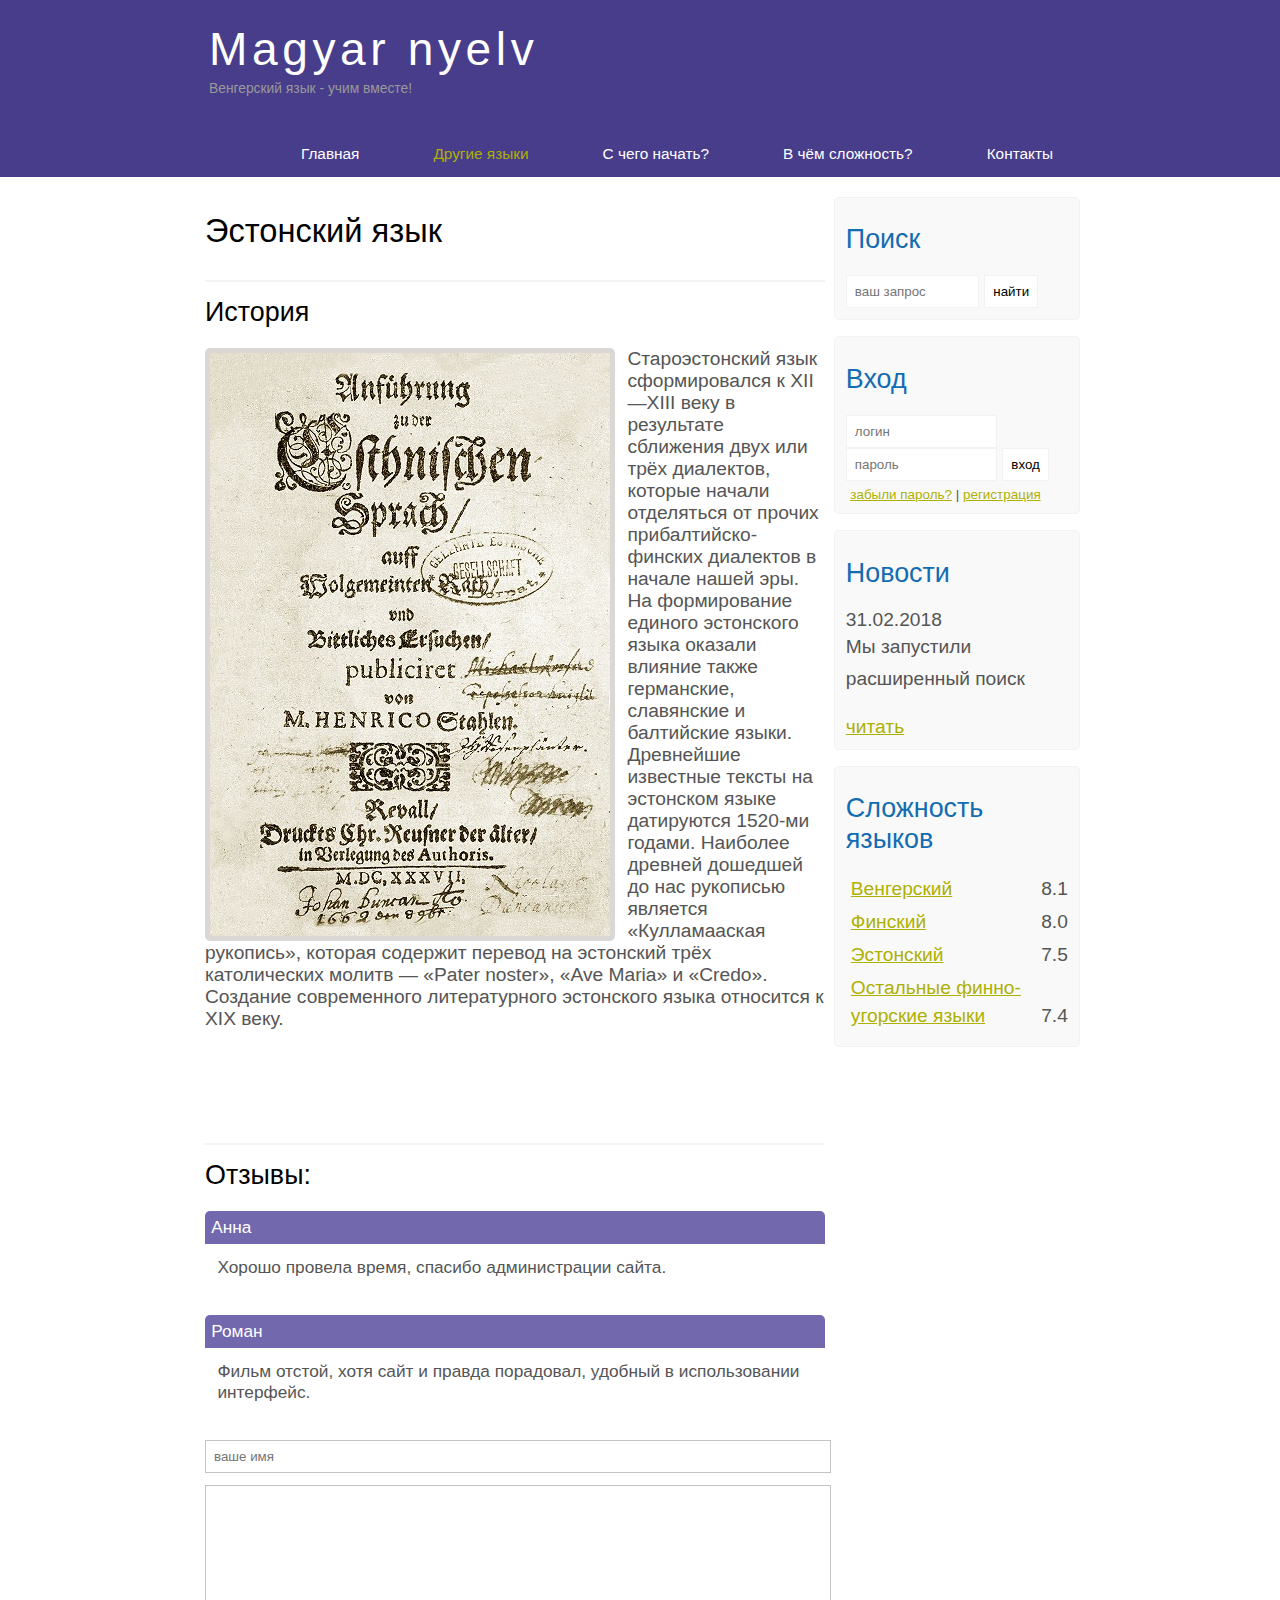
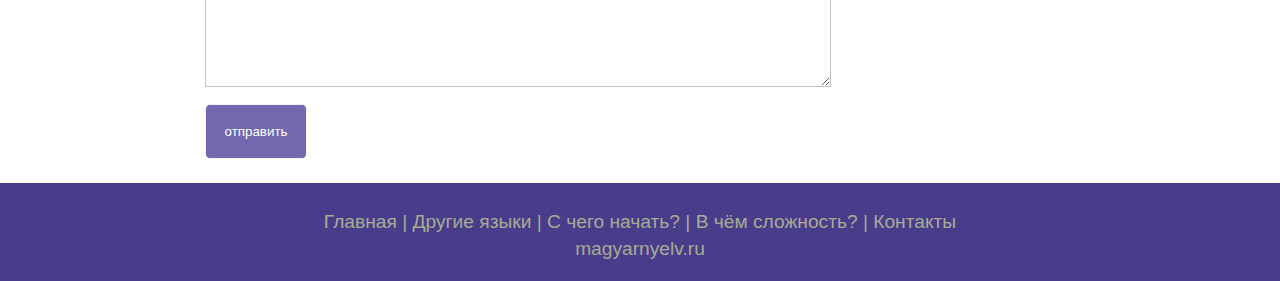
<file: works_HTML/MySite/show3.html>
<!DOCTYPE html>
<html lang="en">
<head>
	<meta charset="UTF-8">
	<title>Эстонский язык</title>
	<meta name="description" content="Magyarnyelv - это портал о изучении венгерского" />
	<meta name="keywords" content="фильмы, фильмы онлайн, hd" />
	<link rel="stylesheet" href="assets/css/style.css">
	<link rel="icon" href="assets/img/images.png" type="image/x-icon" />
</head>
<body>
	<main>
		<header>
			<div class="logo">
				<div class="logo_text">
					<h1><a href="index.html">Magyar nyelv</a></h1>
					<h2>Венгерский язык - учим вместе!</h2>
				</div>
			</div>

			<nav class="menubar">
				<ul class="menu">
					<li><a href="index.html">Главная</a></li>
					<li class="selected"><a href="films.html">Другие языки</a></li>
					<li><a href="#">С чего начать?</a></li>
					<li><a href="rating.html">В чём сложность?</a></li>
					<li><a href="contact.html">Контакты</a></li>
				</ul>
			</nav>
		</header>

		<div class="site_content">
			<aside class="sidebar_container">
				<div class="sidebar">
					<h2>Поиск</h2>
					<form method="post" action="#" id="search_form" >
						<input type="search" name="search_field" placeholder="ваш запрос" />
						<input type="submit" class="btn" value="найти" />
					</form>
				</div>
				<div class="sidebar">
					<h2>Вход</h2>
					<form method="post" action="#" id=login>
						<input type="text" name="login_field" placeholder="логин" />
						<input type="password" name="password_field" placeholder="пароль" />
						<input type="submit" class="btn" value="вход" />
						<div class="lables_passreg_text">
							<span><a href="#">забыли пароль?</a></span> | <span><a href="#">регистрация</a></span>
						</div>
					</form>
				</div>

				<div class="sidebar">
					<h2>Новости</h2>
					<span>31.02.2018</span>
					<p>Мы запустили расширенный поиск</p>
					<a href="#">читать</a>
				</div>

				<div class="sidebar">
					<h2>Сложность языков</h2>
					<ul>
						<li><a href="show.html">Венгерский</a><span class="rating_sidebar">8.1</span></li>
						<li><a href="show2.html">Финский</a><span class="rating_sidebar">8.0</span></li>
						<li><a href="show3.html">Эстонский</a><span class="rating_sidebar">7.5</span></li>
						<li><a href="show4.html">Остальные финно-угорские языки</a><span class="rating_sidebar">7.4</span></li>
					</ul>
				</div>
			</aside>

			<content>
				<h1>Эстонский язык</h1>

				<div class="info_film_page">
<!-- 					<span class="label">рейтинг: </span><span class="value">7.5 / 10</span>
					<span class="label">год: </span><span class="value">2015</span>
					<span class="label">режиссёр: </span><span class="value">Джордж Миллер</span> -->
				</div>
				<hr>
				<h2>История</h2>
				<article class="descriptions_film">
					<img src="assets/img/eesti.png">
						Староэстонский язык сформировался к XII—XIII веку в результате сближения двух или трёх диалектов, которые начали отделяться от прочих прибалтийско-финских диалектов в начале нашей эры. На формирование единого эстонского языка оказали влияние также германские, славянские и балтийские языки. Древнейшие известные тексты на эстонском языке датируются 1520-ми годами. Наиболее древней дошедшей до нас рукописью является «Кулламааская рукопись», которая содержит перевод на эстонский трёх католических молитв — «Pater noster», «Ave Maria» и «Credo». Создание современного литературного эстонского языка относится к XIX веку.
				</article>

				<hr>
				<h2>Отзывы:</h2>

				<div class="reviews">
					<div class="review_name">
						Анна
					</div>
					<div class="review_text">
						Хорошо провела время, спасибо администрации сайта.
					</div>
				</div>

				<div class="reviews">
					<div class="review_name">
						Роман
					</div>
					<div class="review_text">
						Фильм отстой, хотя сайт и правда порадовал, удобный в использовании интерфейс.
					</div>
				</div>

				<div class="send">
					<form method="post" action="#" id="review">
						<input type="text" name="review_name" placeholder="ваше имя">
						<textarea name="review_text"></textarea>
						<input class="btn" type="submit" value="отправить">
					</form>
				</div>
			</content>
		</div>

		<footer>
			<nav>
				<a href="index.html">Главная</a> |
				<a href="films.html">Другие языки</a> |
				<a href="#">С чего начать?</a> |
				<a href="rating.html">В чём сложность?</a> |
				<a href="contact.html">Контакты</a>
			</nav>
			<p>magyarnyelv.ru</p>
		</footer>
	</main>

</body>
</html>
</file>
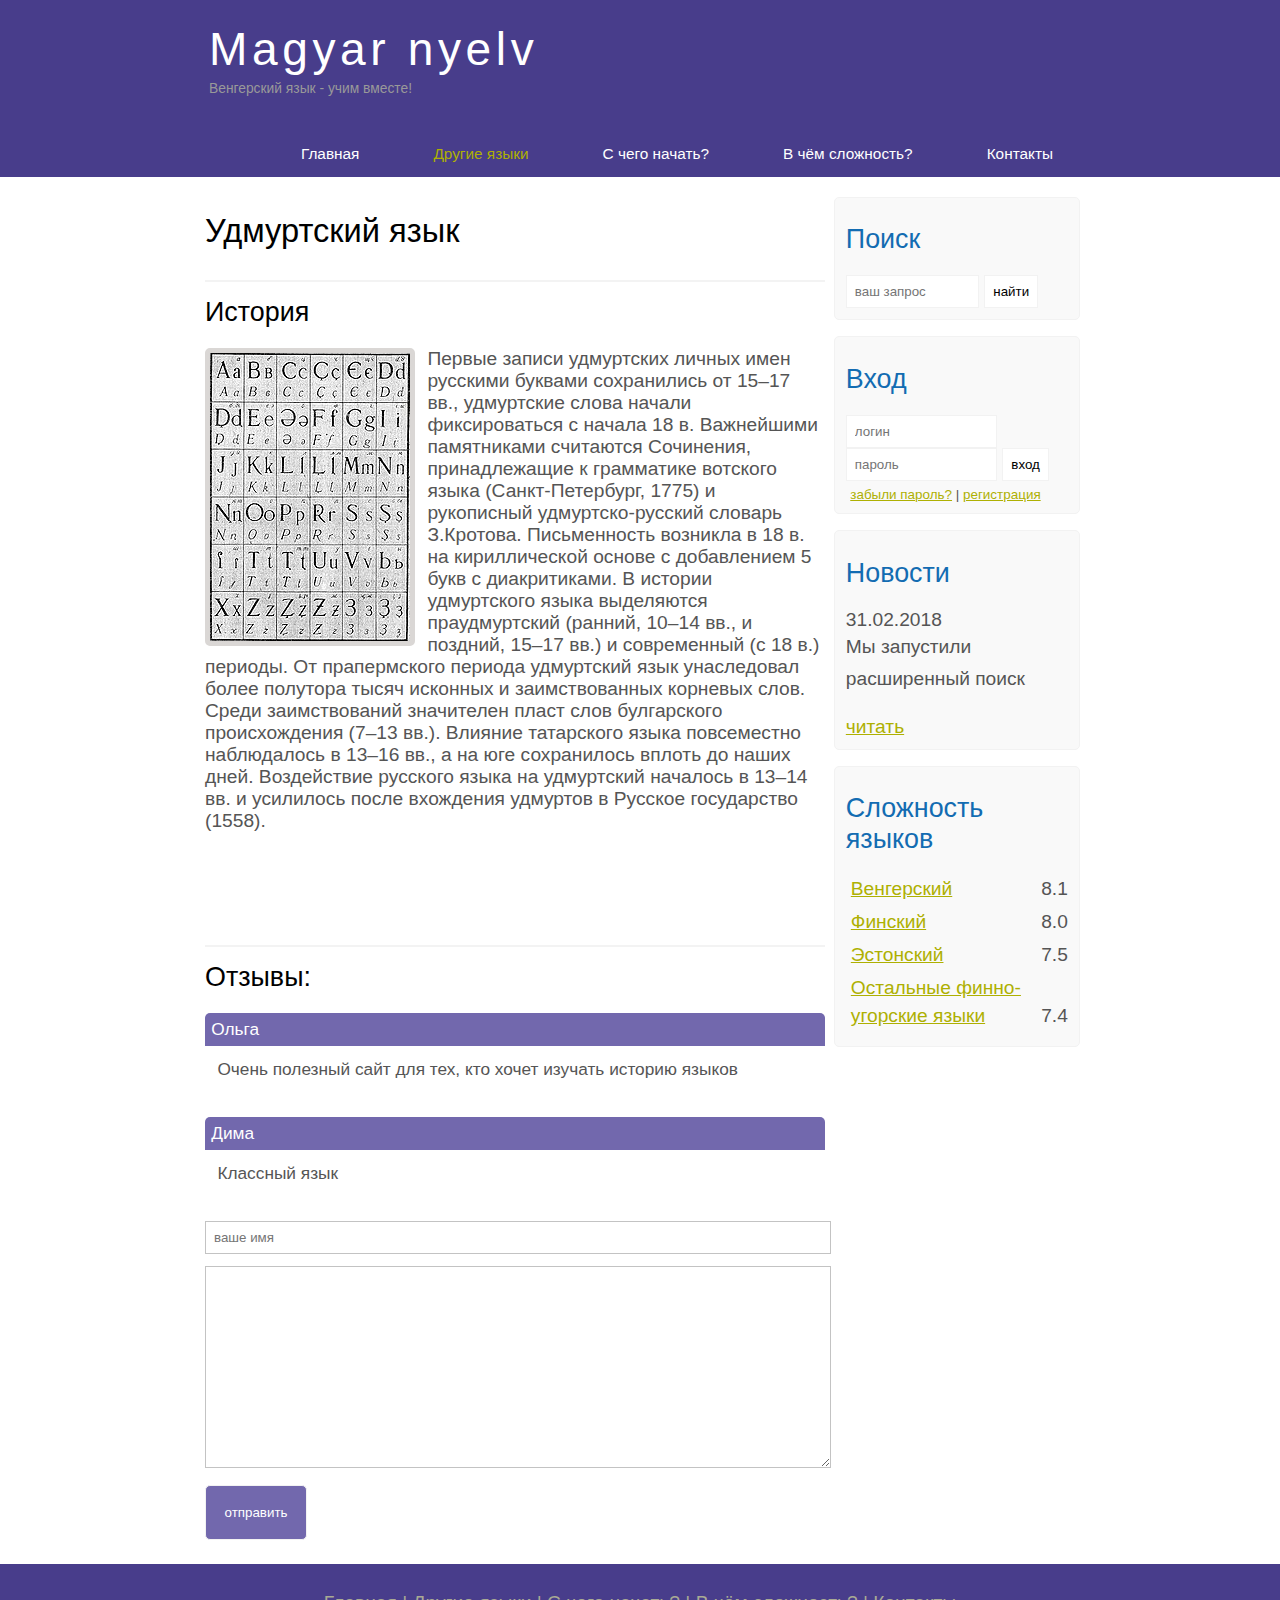
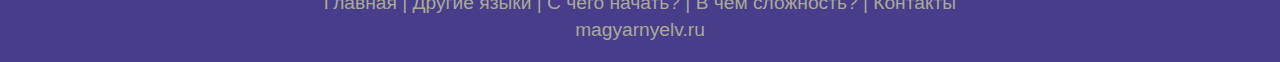
<file: works_HTML/MySite/show4.html>
<!DOCTYPE html>
<html lang="en">
<head>
	<meta charset="UTF-8">
	<title>Удмуртский язык</title>
	<meta name="description" content="Magyarnyelv - это портал о изучении венгерского" />
	<meta name="keywords" content="фильмы, фильмы онлайн, hd" />
	<link rel="stylesheet" href="assets/css/style.css">
	<link rel="icon" href="assets/img/images.png" type="image/x-icon" />
</head>
<body>
	<main>
		<header>
			<div class="logo">
				<div class="logo_text">
					<h1><a href="index.html">Magyar nyelv</a></h1>
					<h2>Венгерский язык - учим вместе!</h2>
				</div>
			</div>

			<nav class="menubar">
				<ul class="menu">
					<li><a href="index.html">Главная</a></li>
					<li class="selected"><a href="films.html">Другие языки</a></li>
					<li><a href="#">С чего начать?</a></li>
					<li><a href="rating.html">В чём сложность?</a></li>
					<li><a href="contact.html">Контакты</a></li>
				</ul>
			</nav>
		</header>

		<div class="site_content">
			<aside class="sidebar_container">
				<div class="sidebar">
					<h2>Поиск</h2>
					<form method="post" action="#" id="search_form" >
						<input type="search" name="search_field" placeholder="ваш запрос" />
						<input type="submit" class="btn" value="найти" />
					</form>
				</div>
				<div class="sidebar">
					<h2>Вход</h2>
					<form method="post" action="#" id=login>
						<input type="text" name="login_field" placeholder="логин" />
						<input type="password" name="password_field" placeholder="пароль" />
						<input type="submit" class="btn" value="вход" />
						<div class="lables_passreg_text">
							<span><a href="#">забыли пароль?</a></span> | <span><a href="#">регистрация</a></span>
						</div>
					</form>
				</div>

				<div class="sidebar">
					<h2>Новости</h2>
					<span>31.02.2018</span>
					<p>Мы запустили расширенный поиск</p>
					<a href="#">читать</a>
				</div>

				<div class="sidebar">
					<h2>Сложность языков</h2>
					<ul>
						<li><a href="show.html">Венгерский</a><span class="rating_sidebar">8.1</span></li>
						<li><a href="show2.html">Финский</a><span class="rating_sidebar">8.0</span></li>
						<li><a href="show3.html">Эстонский</a><span class="rating_sidebar">7.5</span></li>
						<li><a href="show4.html">Остальные финно-угорские языки</a><span class="rating_sidebar">7.4</span></li>
					</ul>
				</div>
			</aside>

			<content>
				<h1>Удмуртский язык</h1>

				<div class="info_film_page">
<!-- 					<span class="label">рейтинг: </span><span class="value">7.4 / 10</span>
					<span class="label">год: </span><span class="value">2012</span>
					<span class="label">режиссёр: </span><span class="value">Лана Вачовски</span> -->
				</div>
				<hr>
				<h2>История</h2>
				<article class="descriptions_film">
					<img src="assets/img/udmurt_history.png">
						Первые записи удмуртских личных имен русскими буквами сохранились от 15–17 вв., удмуртские слова начали фиксироваться с начала 18 в. Важнейшими памятниками считаются Сочинения, принадлежащие к грамматике вотского языка (Санкт-Петербург, 1775) и рукописный удмуртско-русский словарь З.Кротова. Письменность возникла в 18 в. на кириллической основе с добавлением 5 букв с диакритиками. В истории удмуртского языка выделяются праудмуртский (ранний, 10–14 вв., и поздний, 15–17 вв.) и современный (с 18 в.) периоды. От прапермского периода удмуртский язык унаследовал более полутора тысяч исконных и заимствованных корневых слов. Среди заимствований значителен пласт слов булгарского происхождения (7–13 вв.). Влияние татарского языка повсеместно наблюдалось в 13–16 вв., а на юге сохранилось вплоть до наших дней. Воздействие русского языка на удмуртский началось в 13–14 вв. и усилилось после вхождения удмуртов в Русское государство (1558).
				</article>

				<hr>
				<h2>Отзывы:</h2>

				<div class="reviews">
					<div class="review_name">
						Ольга
					</div>
					<div class="review_text">
						Очень полезный сайт для тех, кто хочет изучать историю языков
					</div>
				</div>

				<div class="reviews">
					<div class="review_name">
						Дима
					</div>
					<div class="review_text">
						Классный язык
					</div>
				</div>

				<div class="send">
					<form method="post" action="#" id="review">
						<input type="text" name="review_name" placeholder="ваше имя">
						<textarea name="review_text"></textarea>
						<input class="btn" type="submit" value="отправить">
					</form>
				</div>
			</content>
		</div>

		<footer>
			<nav>
				<a href="index.html">Главная</a> |
				<a href="films.html">Другие языки</a> |
				<a href="#">С чего начать?</a> |
				<a href="rating.html">В чём сложность?</a> |
				<a href="contact.html">Контакты</a>
			</nav>
			<p>magyarnyelv.ru</p>
		</footer>
	</main>

</body>
</html>
</file>
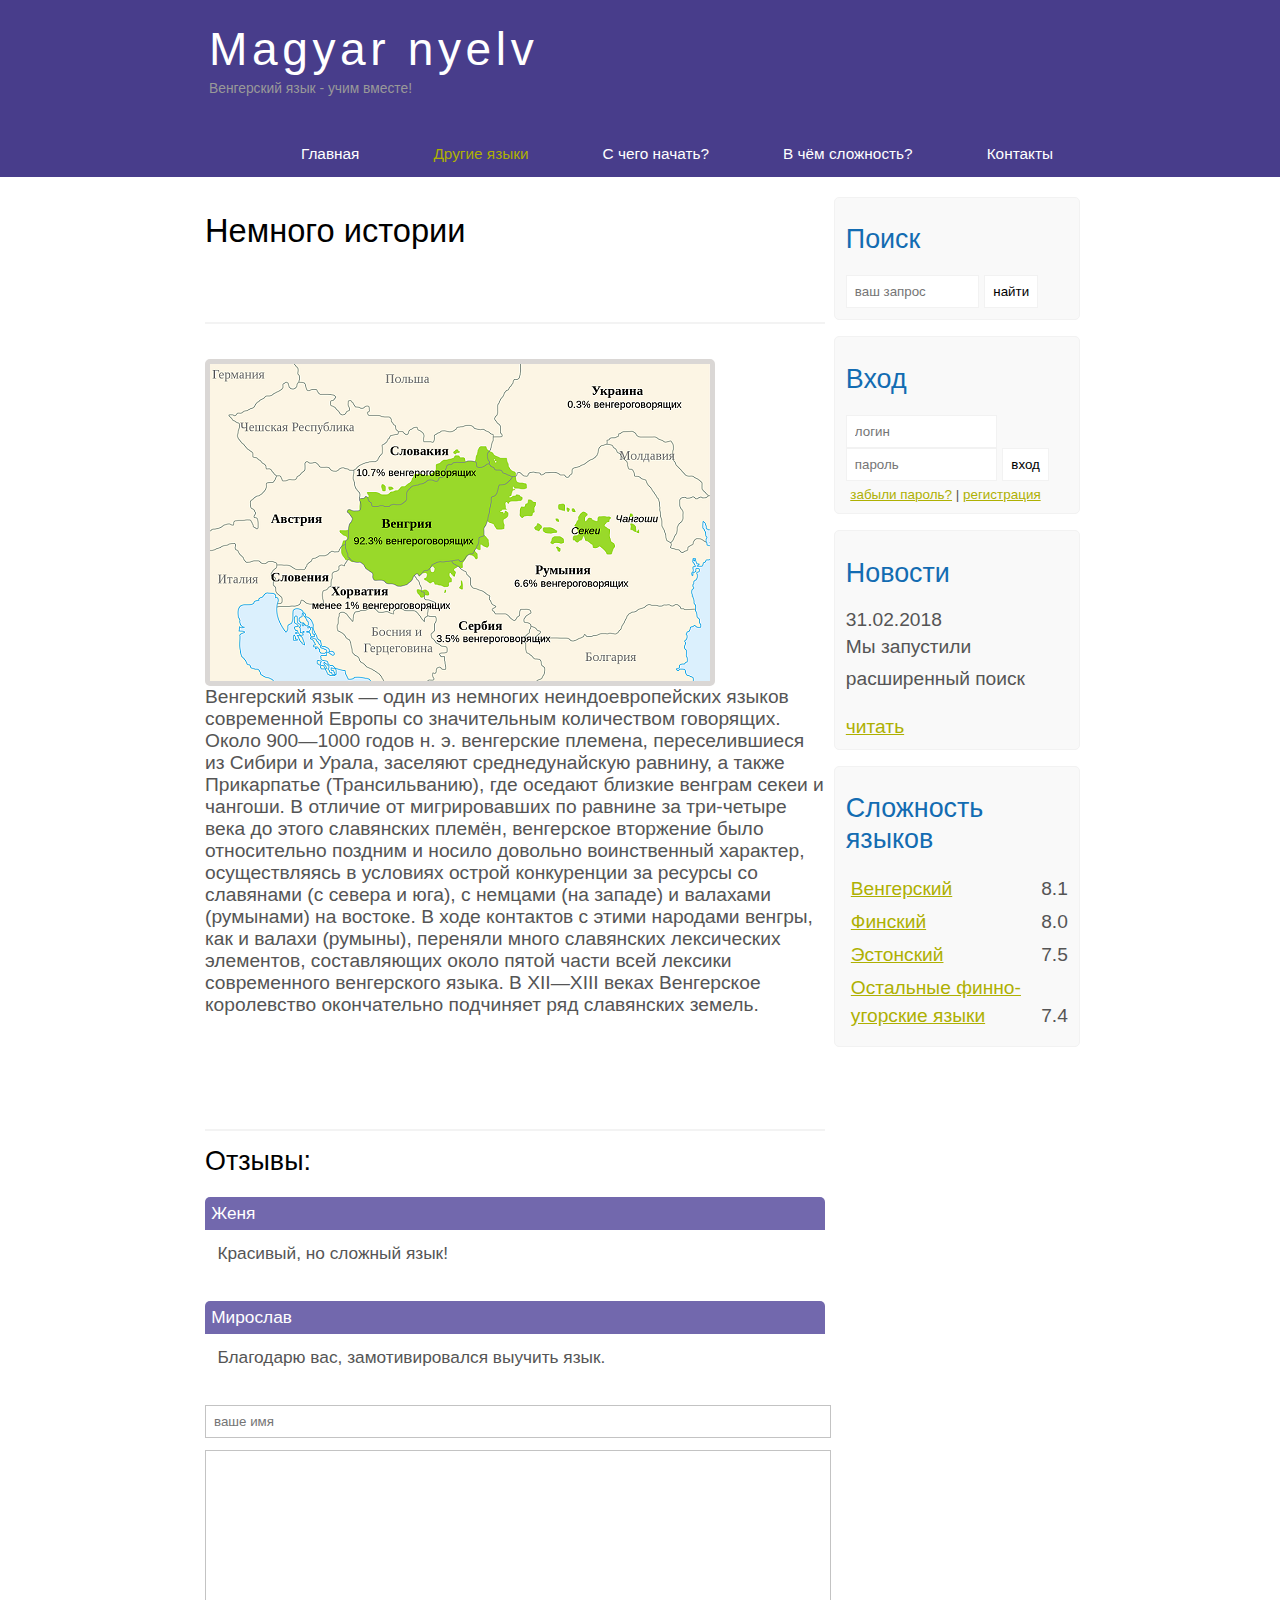
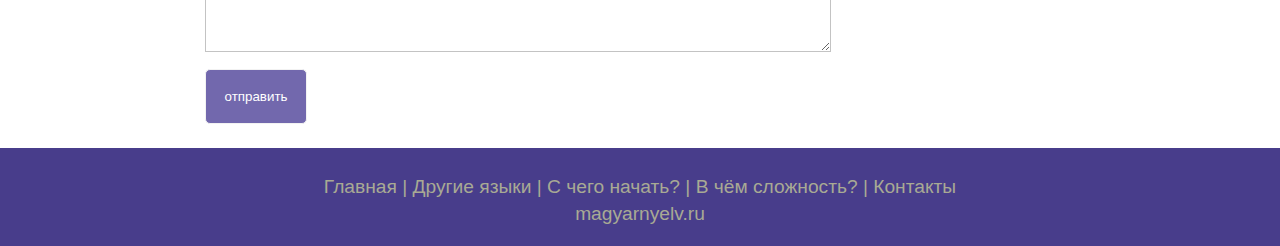
<file: works_HTML/MySite/show5.html>
<!DOCTYPE html>
<html lang="en">
<head>
	<meta charset="UTF-8">
	<title>Фильм Матрица</title>
	<meta name="description" content="Magyarnyelv - это портал о изучении венгерского" />
	<meta name="keywords" content="фильмы, фильмы онлайн, hd" />
	<link rel="stylesheet" href="assets/css/style.css">
	<link rel="icon" href="assets/img/images.png" type="image/x-icon" />
</head>
<body>
	<main>
		<header>
			<div class="logo">
				<div class="logo_text">
					<h1><a href="index.html">Magyar nyelv</a></h1>
					<h2>Венгерский язык - учим вместе!</h2>
				</div>
			</div>

			<nav class="menubar">
				<ul class="menu">
					<li><a href="index.html">Главная</a></li>
					<li class="selected"><a href="films.html">Другие языки</a></li>
					<li><a href="#">С чего начать?</a></li>
					<li><a href="rating.html">В чём сложность?</a></li>
					<li><a href="contact.html">Контакты</a></li>
				</ul>
			</nav>
		</header>

		<div class="site_content">
			<aside class="sidebar_container">
				<div class="sidebar">
					<h2>Поиск</h2>
					<form method="post" action="#" id="search_form" >
						<input type="search" name="search_field" placeholder="ваш запрос" />
						<input type="submit" class="btn" value="найти" />
					</form>
				</div>
				<div class="sidebar">
					<h2>Вход</h2>
					<form method="post" action="#" id=login>
						<input type="text" name="login_field" placeholder="логин" />
						<input type="password" name="password_field" placeholder="пароль" />
						<input type="submit" class="btn" value="вход" />
						<div class="lables_passreg_text">
							<span><a href="#">забыли пароль?</a></span> | <span><a href="#">регистрация</a></span>
						</div>
					</form>
				</div>

				<div class="sidebar">
					<h2>Новости</h2>
					<span>31.02.2018</span>
					<p>Мы запустили расширенный поиск</p>
					<a href="#">читать</a>
				</div>

				<div class="sidebar">
						<h2>Сложность языков</h2>
					<ul>
						<li><a href="show.html">Венгерский</a><span class="rating_sidebar">8.1</span></li>
						<li><a href="show2.html">Финский</a><span class="rating_sidebar">8.0</span></li>
						<li><a href="show3.html">Эстонский</a><span class="rating_sidebar">7.5</span></li>
						<li><a href="show4.html">Остальные финно-угорские языки</a><span class="rating_sidebar">7.4</span></li>
					</ul>
				</div>
			</aside>

			<content>
				<h1>Немного истории</h1>

<!-- 				<iframe width="560" height="315" src="https://www.youtube.com/embed/YihPA42fdQ8" frameborder="0" allowfullscreen></iframe> -->

				<div class="info_film_page">
					<span class="label"><!-- рейтинг: --> </span><span class="value"><!-- 8.0 / 10 --></span>
					<span class="label"><!-- год:  --></span><span class="value"><!-- 1999 --></span>
					<span class="label"><!-- режиссёр: --> </span><span class="value"><!-- Джоэл Силвер --></span>
				</div>
				<hr>
				<h2></h2>
				<article class="descriptions_film">
					<img src="assets/img/hungarian.png">
						Венгерский язык — один из немногих неиндоевропейских языков современной Европы со значительным количеством говорящих. Около 900—1000 годов н. э. венгерские племена, переселившиеся из Сибири и Урала, заселяют среднедунайскую равнину, а также Прикарпатье (Трансильванию), где оседают близкие венграм секеи и чангоши. В отличие от мигрировавших по равнине за три-четыре века до этого славянских племён, венгерское вторжение было относительно поздним и носило довольно воинственный характер, осуществляясь в условиях острой конкуренции за ресурсы со славянами (с севера и юга), с немцами (на западе) и валахами (румынами) на востоке. В ходе контактов с этими народами венгры, как и валахи (румыны), переняли много славянских лексических элементов, составляющих около пятой части всей лексики современного венгерского языка. В XII—XIII веках Венгерское королевство окончательно подчиняет ряд славянских земель.
				</article>

				<hr>
				<h2>Отзывы:</h2>

				<div class="reviews">
					<div class="review_name">
						Женя
					</div>
					<div class="review_text">
						Красивый, но сложный язык!
					</div>
				</div>

				<div class="reviews">
					<div class="review_name">
						Мирослав
					</div>
					<div class="review_text">
						Благодарю вас, замотивировался выучить язык.
					</div>
				</div>

				<div class="send">
					<form method="post" action="#" id="review">
						<input type="text" name="review_name" placeholder="ваше имя">
						<textarea name="review_text"></textarea>
						<input class="btn" type="submit" value="отправить">
					</form>
				</div>
			</content>
		</div>

		<footer>
			<nav>
				<a href="index.html">Главная</a> |
				<a href="films.html">Другие языки</a> |
				<a href="#">С чего начать?</a> |
				<a href="rating.html">В чём сложность?</a> |
				<a href="contact.html">Контакты</a>
			</nav>
			<p>magyarnyelv.ru</p>
		</footer>
	</main>

</body>
</html>
</file>
<file: test.css>
.body {
	background-color: #555;
	color: #fff;
}

.test1 {
	font-family: Trattatello, fantasy;
	font-size: 25px;
	background-color: lightyellow;
	bottom: 24px;
	}
.test1 p {
	text-align: center;
}	

.test2 {
	background-color: lightyellow;
	text-align: center;
}

.test3 {
	background-color: lightyellow;
	text-align: center;
}

a { 
    text-decoration: none; /* Отменяем подчеркивание у ссылки */
   }
</file>
<file: works_HTML/MySite/assets/css/style.css>
/*eside article nav*/
* {
	margin: 0;
	padding: 0;
}

body {
	font-size: 1.2em;
	font: normal 120% 'Helvetica', arial;
	background-color: #fff;
	color: #555; 
}

p {
	padding: 0 0 20px 0;
	line-height: 1.7em;
}

article {
	padding: 0 0 20px 0;
}

input[type="text"], input[type="password"], input[type="search"] {
	color: #5d5d5d;
	width: 60%;
	padding: 8px;
}

input, textarea {
	outline: none;
	border: none;
	border: solid 1px #f2f2f2;
}

h1, h2 {
	font: normal 170% 'arial', arial;
	margin: 0 0 15px 0;
	padding: 15px 0 5px 0;
	color: #000;
}

h2 {
	font-size: 140%;
}

a, a:hover {
	outline: none;
	text-decoration: underline;
	color: #aeb002;
}

ul {
	margin: 2px 0 22px 17px;
}

ul li {
	margin: 0 0 6px 0;
	padding: 0 0 4px 5px;
	line-height: 1.5em;
}


header {
	background-color: darkslateblue; 
	height: 177px;
	font-size: 0.8em;
	margin-left: 0px;
	margin-right: 0px;
	min-width: 900px;
}

main, .logo, .menubar, .site_content, footer {
	margin-left: auto;
	margin-right: auto;
}

.logo {
	width: 880px;
	padding-bottom: 40px;
}

.logo h1, .logo h2 {
	font: normal 300% 'century gothic', arial, sans-serif;
	margin: 0 0 0 9px;
}

.logo_text h1, .logo_text h1 a, .logo_text h1 a:hover {
	padding: 22px 0 0 0; 
	color: #fff;
	letter-spacing: 0.1em;
	text-decoration: none;
}

.logo_text h2 {
	font-size: 0.9em;
	padding: 4px 0 0 0;
	color: #999;
}

.menubar {
	width: 900px;
	height: 46px;
}

ul.menu {
	float: right;
}

ul.menu li {
	float: left;
	padding: 0 0 0 9px;
	list-style: none;
	margin: 1px 2px 0 0;
}

ul.menu li a {
	font: normal 100% 'trebuchet ms', sans-serif;
	display: block;
	height: 20px;
	padding: 6px 35px 5px 28px;
	color: #fff;
	text-decoration: none;
}

ul.menu li.selected a {
	color: #aeb002;
}

ul.menu li a:hover {
	color: #e4ec04;
}

hr {
	border: solid 1px #f3f3f3;
}

.site_content {
	width: 880px;
	overflow: hidden;
	margin: 20px auto 0 auto;
	background-color: white;
}

.sidebar_container {
	float: right;
	width: 224px;
}

.sidebar {
	float: right;
	width: 222px;
	padding: 5%;
	margin: 0 0 16px 0;
	border: solid 1px #f2f2f2;
	border-radius: 5px;
	background-color: #f9f9f9;
}

.btn {
	padding: 8px;
	background-color: white;
	cursor: pointer;
}

.sidebar h2 {
	color: #136cb2;
}

.lables_passreg_text {
	font-size: 0.7em;
	margin-top: 3%;
	margin-left: 2%;
}

.sidebar ul {
	margin: 0; 
}

.sidebar ul li {
	list-style-type: none;
	margin: 0 0 0 0;
}

.sidebar .rating_sidebar {
	float: right;
}

content {
	text-align: left;
	width: 620px;
	padding: 0 0 0 5px;
	float: left;
}

content a {
	text-decoration: none;
}

.films_block {
	margin-bottom: 5%;
}

.films_block img {
	border-radius: 5px;
	border: solid 5px #dad7d5;
	width: 60%;
}

.posts .posts_content {
	font-size: 0.8em;
}

/* Страница просмотра фильма */

.info_film_page {
	margin-top: 2%;
	margin-bottom: 4%;
}

.info_film_page .label {
	font-size: 1.2em;
}

.info_film_page .value {
	font-size: 1em;
	color: #49945A;
	margin-right: 3%;
}

.descriptions_film {
	margin-bottom: 15%;
}

.descriptions_film img {
	float: left;
	margin-right: 2%;
	border-radius: 5px;
	border: solid 5px #dad7d5;
}

.reviews {
	margin-bottom: 4%;
	font-size: 0.9em;
}

.reviews .review_name {
	background-color: #7268AD;
	color: white;
	padding: 1%;
	border-top-left-radius: 5px;
	border-top-right-radius: 5px;
}

.reviews .review_text {
	padding-top: 2%;
	padding-bottom: 2%;
	padding-left: 2%;
}

.send {
	margin-bottom: 4%;
}

.send input[type="text"], textarea {
	border: solid 1px #C3C3C3;
	margin-bottom: 2%;
}

.send input[type="text"] {
	width: 98%;
}

.send textarea {
	width: 624px;
	height: 200px;
}

.send input[type="submit"] {
	background-color: #7268AD;
	padding: 3%;
	color: white;
	border-radius: 5px;
}

.send_contact input[type="text"] {
	width: 500px;
}

.send_contact textarea {
	width: 516px;
}

.info_film {
	margin-bottom: 5%;
	background-color: #f9f9f9;
	padding: 5%;
	height: 320px;
}

.info_film img {
	float: left;
	margin-right: 2%;
	border-radius: 5px;
	border: solid 5px #dad7d5;
	width: 25%;
}

button {
	background-color: #7268ad;
	padding: 2%;
	color: white;
	border-radius: 5px;
	float: right;
	margin-top: 5%;
	clear: both;
	font-size: 0.8em;
}

button a {
	color: white;
}

table {
	width: 100%;
	border: solid 1px #f4f4f4;
}

td {
	padding: 2%;
	border: solid 1px #f4f4f4;
}

td img {
	width: 60px;
	vertical-align: middle;
}

.center {
	text-align: center;
}

.rating {
	font-weight: bold;
}

footer {
	width: 100%;
	height: 100%;
	padding: 28px 0 5px 0;
	text-align: center;
	background-color: darkslateblue;
	color: #a8aa94;
	margin-left: 0px;
	margin-right: 0px;
	min-width: 900px;
}

footer a {
	color: #a8aa94;
	text-decoration: none;
}

footer a:hover {
	color: #fff;
	text-decoration: none;
}

footer p {
	padding: 0 0 10px 0;
}
</file>
